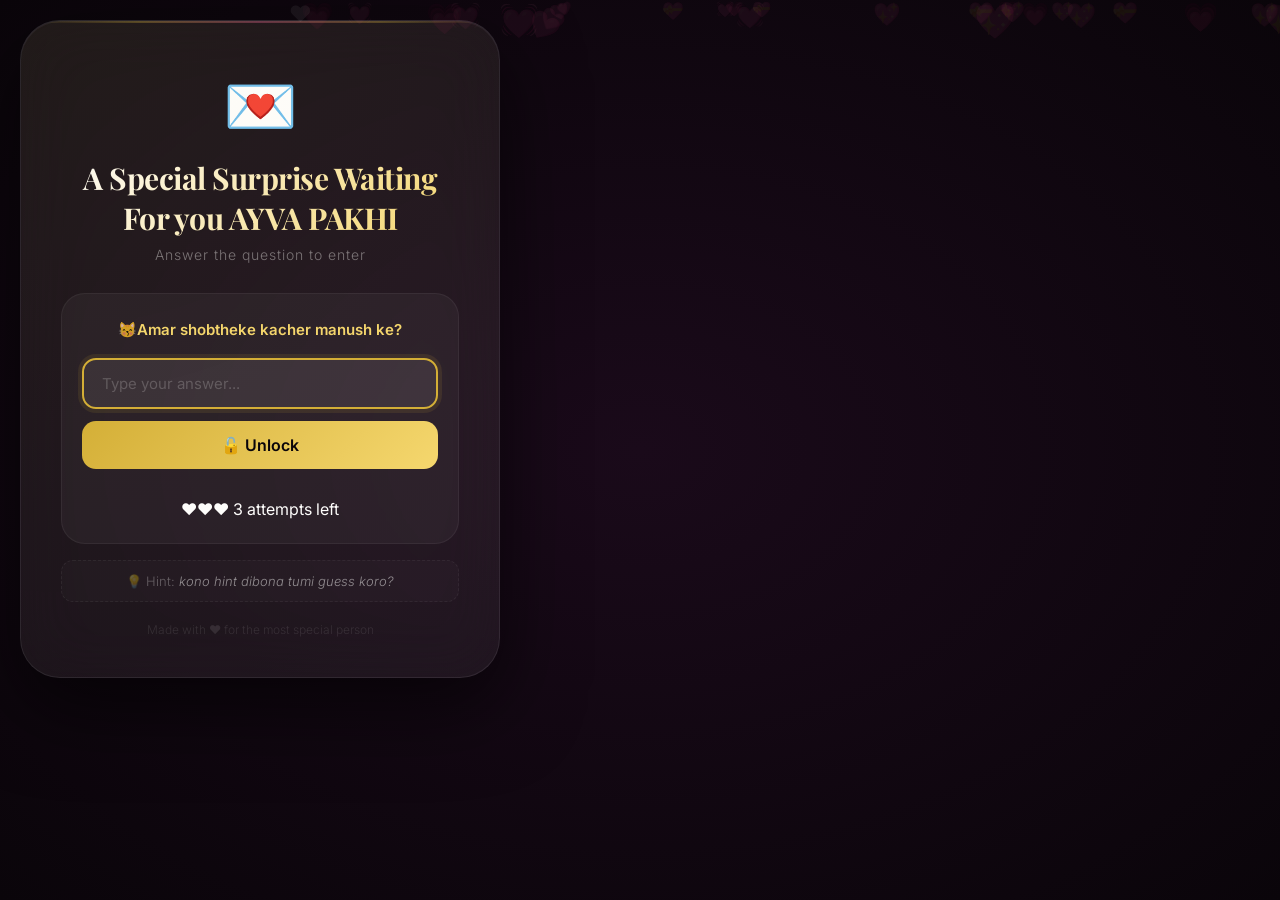
<file: index.html>
<!DOCTYPE html>
<html lang="bn">
<head>
    <meta charset="UTF-8" />
    <meta name="viewport" content="width=device-width, initial-scale=1.0" />
    <title>🔐 Unlock Your Surprise</title>
    <link rel="stylesheet" href="style/main.css" />
    <link rel="stylesheet" href="style/lock.css" />
    <link href="https://fonts.googleapis.com/css2?family=Playfair+Display:wght@700&family=Inter:wght@300;400;600&display=swap" rel="stylesheet" />
</head>
<body>
    <div class="lock-container">
        <div class="lock-card">
            <div class="lock-icon">💌</div>
            <h1 class="lock-title">A Special Surprise Waiting For you AYVA PAKHI</h1>
            <p class="lock-subtitle">Answer the question to enter</p>
            
            <div class="question-box">
                <p class="question-text"> 😽<span id="questionDisplay">Amader first date kothay hoyechilo?</span></p>
                <input type="text" id="answerInput" placeholder="Type your answer..." autocomplete="off" />
                <button id="unlockBtn" onclick="unlockDoor()">
                    <span>🔓 Unlock</span>
                </button>
                <p id="errorMsg" class="error-message"></p>
            </div>

            <div class="hint-box">
                <p>💡 Hint: <span id="hintText">Jekhane amra first time coffee khai</span></p>
            </div>

            <div class="lock-footer">
                <p>Made with ❤️ for the most special person</p>
            </div>
        </div>

        <!-- Floating hearts background -->
        <div class="floating-hearts" id="heartsContainer"></div>
    </div>

    <script src="js/lock.js"></script>
</body>
</html>
</file>
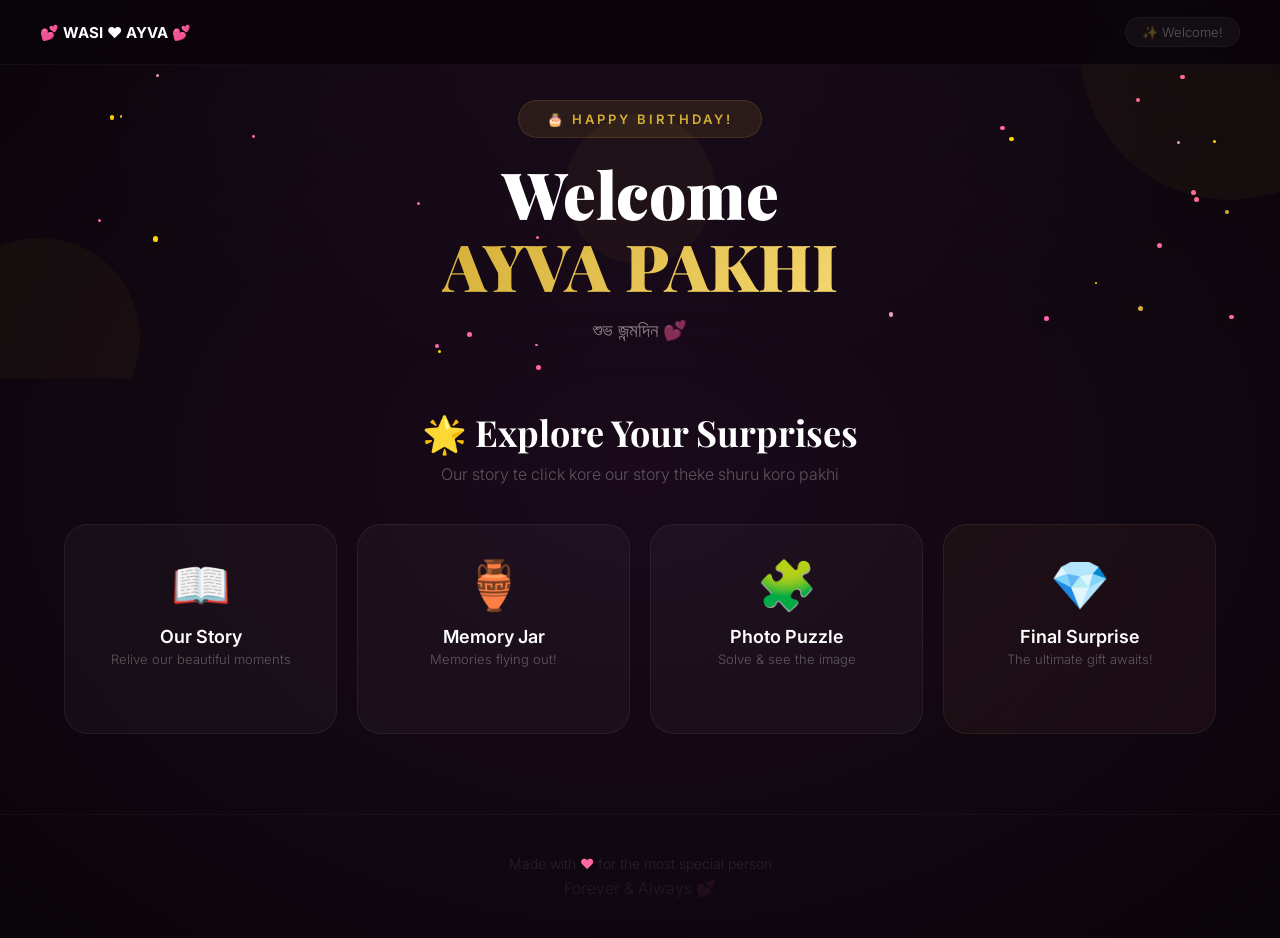
<file: dashboard.html>
<!DOCTYPE html>
<html lang="bn">
<head>
    <meta charset="UTF-8" />
    <meta name="viewport" content="width=device-width, initial-scale=1.0" />
    <title>🏠 Dashboard</title>
    <link rel="stylesheet" href="style/main.css" />
    <link rel="stylesheet" href="style/dashboard.css" />
    <link href="https://fonts.googleapis.com/css2?family=Playfair+Display:wght@700;900&family=Inter:wght@300;400;600;700;800;900&display=swap" rel="stylesheet" />
</head>
<body>
    <nav class="navbar">
        <div class="nav-container">
            <a href="dashboard.html" class="nav-logo">💕 WASI ❤️ AYVA 💕</a>
            <div class="nav-status" id="navStatus">✨ Welcome!</div>
        </div>
    </nav>

    <section class="hero">
        <div class="hero-content">
            <div class="hero-badge animate-pulse">🎂 Happy Birthday!</div>
            <h1 class="hero-title">
                Welcome<br />
                <span class="hero-name">AYVA PAKHI</span>
            </h1>
            <p class="hero-subtitle">শুভ জন্মদিন 💕</p>
        </div>
        <div class="hero-decoration">
            <div class="floating-circle"></div>
            <div class="floating-circle delay-1"></div>
            <div class="floating-circle delay-2"></div>
        </div>
        <div class="sparkles" id="sparkles"></div>
    </section>

    <section class="buttons-section">
        <div class="section-header">
            <h2>🌟 Explore Your Surprises</h2>
            <p>Our story te click kore our story theke shuru koro pakhi</p>
        </div>

        <div class="buttons-grid">
            <a href="story.html" class="btn-card">
                <div class="btn-icon">📖</div>
                <h3>Our Story</h3>
                <p>Relive our beautiful moments</p>
                <span class="btn-arrow">→</span>
            </a>

            <a href="memories.html" class="btn-card">
                <div class="btn-icon">🏺</div>
                <h3>Memory Jar</h3>
                <p>Memories flying out!</p>
                <span class="btn-arrow">→</span>
            </a>

            <a href="puzzle.html" class="btn-card">
                <div class="btn-icon">🧩</div>
                <h3>Photo Puzzle</h3>
                <p>Solve & see the image</p>
                <span class="btn-arrow">→</span>
            </a>

            <a href="final.html" class="btn-card special">
                <div class="btn-icon">💎</div>
                <h3>Final Surprise</h3>
                <p>The ultimate gift awaits!</p>
                <span class="btn-arrow">→</span>
            </a>
        </div>
    </section>

    <footer class="footer">
        <div class="footer-content">
            <p>Made with <span class="footer-heart">❤️</span> for the most special person</p>
            <p class="footer-date">Forever & Always 💕</p>
        </div>
    </footer>

    <div id="confettiContainer"></div>

    <script src="js/dashboard.js"></script>
</body>
</html>
</file>
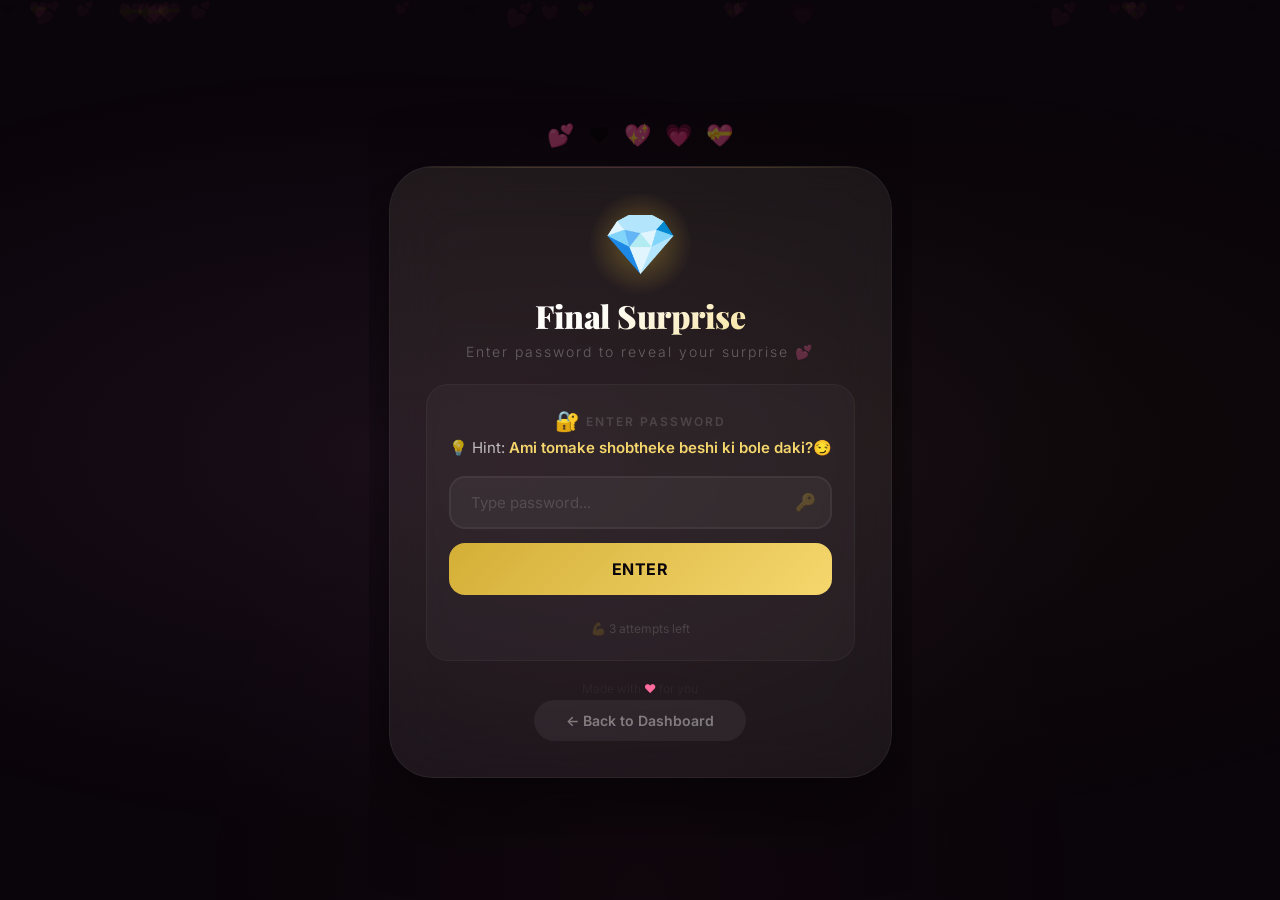
<file: final.html>
<!DOCTYPE html>
<html lang="bn">
<head>
    <meta charset="UTF-8" />
    <meta name="viewport" content="width=device-width, initial-scale=1.0, maximum-scale=1.0, user-scalable=no" />
    <title>💎 Final Surprise</title>
    <link href="https://fonts.googleapis.com/css2?family=Playfair+Display:wght@700;900&family=Inter:wght@300;400;600;700;800;900&display=swap" rel="stylesheet" />
    <style>
        * {
            margin: 0;
            padding: 0;
            box-sizing: border-box;
        }

        :root {
            --gold: #D4AF37;
            --gold-light: #F5D76E;
            --gold-glow: rgba(212, 175, 55, 0.4);
            --pink: #FF6B9D;
            --dark: #0A050A;
            --glass: rgba(255, 255, 255, 0.06);
        }

        html,
        body {
            font-family: 'Inter', sans-serif;
            background: #0A050A;
            min-height: 100vh;
            display: flex;
            align-items: center;
            justify-content: center;
            position: relative;
            overflow-x: hidden;
            padding: 0;
            margin: 0;
        }

        .animated-bg {
            position: fixed;
            inset: 0;
            z-index: 0;
            overflow: hidden;
            pointer-events: none;
        }
        .bg-gradient {
            position: absolute;
            inset: 0;
            background: radial-gradient(ellipse at 30% 50%, rgba(108, 59, 110, 0.15) 0%, transparent 60%), radial-gradient(ellipse at 70% 50%, rgba(212, 175, 55, 0.03) 0%, transparent 60%), radial-gradient(ellipse at 50% 100%, rgba(255, 107, 157, 0.03) 0%, transparent 50%);
        }

        .floating-hearts {
            position: fixed;
            inset: 0;
            pointer-events: none;
            z-index: 1;
            overflow: hidden;
        }
        .heart-particle {
            position: absolute;
            font-size: 16px;
            animation: floatHeartLinear linear infinite;
            opacity: 0.04;
        }
        @keyframes floatHeartLinear {
            0% { transform: translateY(100vh) rotate(0deg); opacity: 0.04; }
            100% { transform: translateY(-10vh) rotate(720deg); opacity: 0; }
        }

        /* ===== MAIN ===== */
        .final-page {
            width: 100%;
            max-width: 680px;
            padding: 12px;
            position: relative;
            z-index: 2;
            min-height: 100vh;
            display: flex;
            align-items: center;
            justify-content: center;
            margin: 0 auto;
        }

        .final-container {
            width: 100%;
            animation: slideUp 0.6s cubic-bezier(0.175, 0.885, 0.32, 1.275);
        }
        @keyframes slideUp {
            from { opacity: 0; transform: translateY(30px) scale(0.97); }
            to { opacity: 1; transform: translateY(0) scale(1); }
        }

        .lock-ring {
            display: flex;
            justify-content: center;
            gap: clamp(6px, 1.5vw, 14px);
            margin-bottom: clamp(10px, 2vw, 18px);
        }
        .ring-heart {
            font-size: clamp(14px, 2.5vw, 22px);
            animation: ringFloat 3s ease-in-out infinite;
            opacity: 0.4;
        }
        .ring-heart:nth-child(1) { animation-delay: 0s; }
        .ring-heart:nth-child(2) { animation-delay: 0.3s; }
        .ring-heart:nth-child(3) { animation-delay: 0.6s; }
        .ring-heart:nth-child(4) { animation-delay: 0.9s; }
        .ring-heart:nth-child(5) { animation-delay: 1.2s; }
        @keyframes ringFloat {
            0%, 100% { transform: translateY(0) scale(1) rotate(0deg); }
            50% { transform: translateY(-8px) scale(1.15) rotate(4deg); }
        }

        .final-card {
            background: var(--glass);
            backdrop-filter: blur(30px);
            -webkit-backdrop-filter: blur(30px);
            border: 1px solid rgba(255, 255, 255, 0.06);
            border-radius: clamp(28px, 5vw, 44px);
            padding: clamp(20px, 3.5vw, 38px) clamp(16px, 3vw, 34px) clamp(18px, 3vw, 34px);
            box-shadow: 0 30px 80px rgba(0, 0, 0, 0.6);
            text-align: center;
            position: relative;
            overflow: hidden;
        }

        .card-glow {
            position: absolute;
            top: -50%;
            left: -50%;
            width: 200%;
            height: 200%;
            background: radial-gradient(circle at 30% 20%, rgba(212, 175, 55, 0.03) 0%, transparent 70%);
            animation: cardGlow 20s linear infinite;
            pointer-events: none;
        }
        @keyframes cardGlow {
            from { transform: rotate(0deg); }
            to { transform: rotate(360deg); }
        }

        .final-card::after {
            content: '';
            position: absolute;
            top: 0;
            left: 0;
            right: 0;
            height: 1px;
            background: linear-gradient(90deg, transparent, var(--gold), var(--pink), var(--gold), transparent);
            opacity: 0.2;
        }

        /* ===== ICON & TITLE ===== */
        .icon-wrapper {
            position: relative;
            display: inline-block;
            margin-bottom: clamp(6px, 1.5vw, 14px);
        }
        .icon-pulse {
            position: absolute;
            inset: -15px;
            border-radius: 50%;
            background: radial-gradient(circle, var(--gold-glow) 0%, transparent 70%);
            animation: iconPulse 2.5s ease-in-out infinite;
        }
        @keyframes iconPulse {
            0%, 100% { transform: scale(0.8); opacity: 0.2; }
            50% { transform: scale(1.3); opacity: 0.5; }
        }
        .icon {
            font-size: clamp(40px, 8vw, 60px);
            display: block;
            position: relative;
            animation: iconBounce 2.5s ease-in-out infinite;
        }
        @keyframes iconBounce {
            0%, 100% { transform: translateY(0) scale(1); }
            50% { transform: translateY(-6px) scale(1.05); }
        }

        .final-title {
            font-family: 'Playfair Display', serif;
            font-size: clamp(22px, 5vw, 32px);
            font-weight: 900;
            color: #FFFFFF;
            margin-bottom: clamp(2px, 0.5vw, 6px);
            letter-spacing: -0.5px;
            background: linear-gradient(135deg, #FFFFFF 20%, var(--gold-light) 50%, var(--pink) 80%);
            -webkit-background-clip: text;
            -webkit-text-fill-color: transparent;
            background-size: 200% 200%;
            animation: titleShimmer 3s ease-in-out infinite;
        }
        @keyframes titleShimmer {
            0%, 100% { background-position: 0% 50%; }
            50% { background-position: 100% 50%; }
        }

        .final-subtitle {
            color: rgba(255, 255, 255, 0.3);
            font-size: clamp(11px, 1.5vw, 14px);
            font-weight: 300;
            margin-bottom: clamp(14px, 2.5vw, 24px);
            letter-spacing: 2px;
        }

        /* ===== PASSWORD BOX ===== */
        .question-box {
            background: rgba(255, 255, 255, 0.03);
            border-radius: clamp(14px, 2.5vw, 22px);
            padding: clamp(14px, 2.5vw, 24px) clamp(12px, 2vw, 22px);
            border: 1px solid rgba(255, 255, 255, 0.04);
        }
        .question-header {
            display: flex;
            align-items: center;
            justify-content: center;
            gap: 6px;
            margin-bottom: 4px;
        }
        .q-icon { font-size: clamp(14px, 1.8vw, 20px); }
        .q-label {
            color: rgba(255, 255, 255, 0.15);
            font-size: clamp(9px, 1vw, 12px);
            font-weight: 600;
            text-transform: uppercase;
            letter-spacing: 2px;
        }
        .question-text {
            color: rgba(255, 255, 255, 0.7);
            font-size: clamp(12px, 1.3vw, 15px);
            font-weight: 400;
            line-height: 1.5;
            margin-bottom: clamp(10px, 1.5vw, 16px);
        }
        .question-text #videoHint {
            color: var(--gold-light);
            font-weight: 600;
        }

        .input-wrapper {
            position: relative;
            margin-bottom: clamp(8px, 1.2vw, 14px);
        }
        #videoPassword {
            width: 100%;
            padding: clamp(10px, 1.5vw, 15px) clamp(14px, 1.8vw, 20px);
            border-radius: clamp(10px, 1.5vw, 16px);
            border: 2px solid rgba(255, 255, 255, 0.06);
            background: rgba(255, 255, 255, 0.04);
            color: #FFFFFF;
            font-size: clamp(12px, 1.3vw, 15px);
            font-family: 'Inter', sans-serif;
            transition: all 0.3s ease;
            outline: none;
            position: relative;
            z-index: 2;
        }
        #videoPassword::placeholder { color: rgba(255, 255, 255, 0.15); }
        #videoPassword:focus {
            border-color: var(--gold);
            background: rgba(255, 255, 255, 0.08);
            transform: scale(1.01);
        }
        .input-emoji {
            position: absolute;
            right: clamp(10px, 1.5vw, 16px);
            top: 50%;
            transform: translateY(-50%);
            font-size: clamp(13px, 1.5vw, 17px);
            opacity: 0.2;
            z-index: 3;
        }

        .unlock-btn {
            width: 100%;
            padding: clamp(10px, 1.5vw, 16px);
            border: none;
            border-radius: clamp(10px, 1.5vw, 16px);
            background: linear-gradient(135deg, var(--gold), var(--gold-light));
            color: #0A050A;
            font-size: clamp(12px, 1.3vw, 16px);
            font-weight: 700;
            font-family: 'Inter', sans-serif;
            cursor: pointer;
            transition: all 0.3s ease;
            position: relative;
            overflow: hidden;
            letter-spacing: 0.5px;
        }
        .unlock-btn:active { transform: scale(0.97); }
        .unlock-btn:disabled { opacity: 0.6; cursor: not-allowed; }
        .btn-text { position: relative; z-index: 1; }
        .btn-loader {
            display: inline-block;
            width: 16px;
            height: 16px;
            border: 2px solid rgba(10, 5, 10, 0.1);
            border-top-color: #0A050A;
            border-radius: 50%;
            animation: spin 0.6s linear infinite;
            position: relative;
            z-index: 1;
        }
        @keyframes spin { to { transform: rotate(360deg); } }

        .error-message {
            color: #FF6B6B;
            font-size: clamp(11px, 1.1vw, 13px);
            margin-top: 6px;
            min-height: 16px;
        }
        .error-message.success { color: #4CAF50; }
        .attempts-counter {
            margin-top: 4px;
            font-size: clamp(10px, 1vw, 12px);
            color: rgba(255, 255, 255, 0.15);
        }

        .final-footer {
            margin-top: clamp(12px, 1.8vw, 20px);
            display: flex;
            flex-direction: column;
            gap: 4px;
            align-items: center;
        }
        .final-footer p {
            color: rgba(255, 255, 255, 0.06);
            font-size: clamp(10px, 1vw, 12px);
            font-weight: 300;
        }
        .footer-heart {
            color: var(--pink);
            display: inline-block;
            animation: heartbeat 1.5s ease-in-out infinite;
        }
        @keyframes heartbeat {
            0%, 100% { transform: scale(1); }
            14% { transform: scale(1.3); }
            28% { transform: scale(1); }
            42% { transform: scale(1.3); }
            70% { transform: scale(1); }
        }

        /* ===== 3D BUTTON ===== */
        .btn-3d-container {
            display: none;
            margin-top: clamp(14px, 2.5vw, 24px);
            perspective: 600px;
        }
        .btn-3d-container.show {
            display: block;
            animation: fadeInUp 0.5s ease;
        }
        @keyframes fadeInUp {
            from { opacity: 0; transform: translateY(15px); }
            to { opacity: 1; transform: translateY(0); }
        }

        .btn-3d {
            position: relative;
            display: inline-block;
            padding: clamp(10px, 1.5vw, 16px) clamp(18px, 3vw, 32px);
            background: linear-gradient(145deg, #D4AF37, #F5D76E, #D4AF37);
            background-size: 200% 200%;
            border: none;
            border-radius: clamp(12px, 1.8vw, 18px);
            font-family: 'Inter', sans-serif;
            font-size: clamp(12px, 1.3vw, 16px);
            font-weight: 700;
            color: #0A050A;
            cursor: pointer;
            transition: all 0.3s cubic-bezier(0.175, 0.885, 0.32, 1.275);
            transform-style: preserve-3d;
            transform: rotateX(0deg) rotateY(0deg) scale(1);
            box-shadow: 0 clamp(6px, 1vw, 12px) 0 #B8960F, 0 clamp(12px, 2vw, 25px) clamp(20px, 3vw, 40px) rgba(0, 0, 0, 0.3), inset 0 -4px 10px rgba(0, 0, 0, 0.1), inset 0 4px 10px rgba(255, 255, 255, 0.2);
            letter-spacing: 0.5px;
            width: 100%;
            max-width: clamp(200px, 40vw, 320px);
        }
        .btn-3d:active {
            transform: rotateX(0deg) rotateY(0deg) scale(0.95);
            box-shadow: 0 clamp(3px, 0.5vw, 6px) 0 #B8960F, 0 10px 20px rgba(0, 0, 0, 0.3);
        }
        .btn-3d .btn-content {
            position: relative;
            z-index: 1;
            display: flex;
            align-items: center;
            justify-content: center;
            gap: clamp(6px, 1vw, 12px);
        }
        .btn-3d .btn-icon { font-size: clamp(16px, 2vw, 22px); }
        .btn-3d .btn-text {
            font-size: clamp(12px, 1.3vw, 16px);
            color: #0A050A;
            font-weight: 700;
        }
        .btn-3d .btn-shine-3d {
            position: absolute;
            inset: 0;
            border-radius: clamp(12px, 1.8vw, 18px);
            background: linear-gradient(45deg, transparent 30%, rgba(255, 255, 255, 0.1) 50%, transparent 70%);
            animation: shine3d 3s ease-in-out infinite;
            pointer-events: none;
        }
        @keyframes shine3d {
            0% { transform: translateX(-100%) rotate(45deg); }
            100% { transform: translateX(100%) rotate(45deg); }
        }

        .click-counter {
            color: rgba(255, 255, 255, 0.15);
            font-size: clamp(11px, 1.1vw, 13px);
            margin-top: 6px;
            font-family: 'Inter', sans-serif;
        }

        /* ===== DRIVE BUTTON ===== */
        .drive-btn-container {
            display: none;
            margin-top: clamp(14px, 2.5vw, 24px);
        }
        .drive-btn-container.show {
            display: block;
            animation: fadeInUp 0.5s ease;
        }

        .drive-btn {
            display: inline-block;
            padding: clamp(14px, 2vw, 20px) clamp(24px, 4vw, 40px);
            background: linear-gradient(135deg, #4285F4, #34A853, #FBBC04, #EA4335);
            background-size: 200% 200%;
            border: none;
            border-radius: clamp(14px, 2vw, 20px);
            font-family: 'Inter', sans-serif;
            font-size: clamp(14px, 1.5vw, 18px);
            font-weight: 700;
            color: #FFFFFF;
            cursor: pointer;
            transition: all 0.3s ease;
            text-decoration: none;
            width: 100%;
            max-width: 320px;
            box-shadow: 0 8px 25px rgba(66, 133, 244, 0.3);
            position: relative;
            overflow: hidden;
        }
        .drive-btn:hover {
            transform: translateY(-2px) scale(1.02);
            box-shadow: 0 12px 35px rgba(66, 133, 244, 0.4);
        }
        .drive-btn:active {
            transform: scale(0.95);
        }
        .drive-btn .btn-content {
            display: flex;
            align-items: center;
            justify-content: center;
            gap: 12px;
        }
        .drive-btn .btn-icon {
            font-size: clamp(20px, 2.5vw, 28px);
        }
        .drive-btn .drive-shine {
            position: absolute;
            inset: 0;
            background: linear-gradient(45deg, transparent 30%, rgba(255, 255, 255, 0.15) 50%, transparent 70%);
            animation: driveShine 3s ease-in-out infinite;
            pointer-events: none;
        }
        @keyframes driveShine {
            0% { transform: translateX(-100%) rotate(45deg); }
            100% { transform: translateX(100%) rotate(45deg); }
        }

        /* ===== POPUP ===== */
        .popup-overlay {
            position: fixed;
            inset: 0;
            background: rgba(0, 0, 0, 0.7);
            backdrop-filter: blur(15px);
            display: none;
            align-items: center;
            justify-content: center;
            z-index: 9999;
            animation: overlayFade 0.3s ease;
        }
        .popup-overlay.show { display: flex; }
        @keyframes overlayFade {
            from { opacity: 0; }
            to { opacity: 1; }
        }

        .popup-3d {
            background: linear-gradient(145deg, #1A0A1A, #2D1B2D);
            border: 2px solid rgba(212, 175, 55, 0.15);
            border-radius: clamp(20px, 3vw, 32px);
            padding: clamp(20px, 3vw, 36px) clamp(16px, 2.5vw, 32px) clamp(18px, 2.5vw, 28px);
            max-width: clamp(280px, 60vw, 420px);
            width: 90%;
            text-align: center;
            animation: popup3d 0.5s cubic-bezier(0.175, 0.885, 0.32, 1.275) forwards;
            box-shadow: 0 20px 60px rgba(0, 0, 0, 0.5);
        }
        @keyframes popup3d {
            0% { transform: scale(0.8) rotateX(-10deg); opacity: 0; }
            100% { transform: scale(1) rotateX(0deg); opacity: 1; }
        }

        .popup-3d .popup-icon {
            font-size: clamp(36px, 6vw, 56px);
            display: block;
            margin-bottom: 6px;
        }
        .popup-3d .popup-title {
            font-family: 'Playfair Display', serif;
            font-size: clamp(18px, 3vw, 26px);
            color: #FFFFFF;
            margin-bottom: 4px;
            background: linear-gradient(135deg, #D4AF37, #F5D76E);
            -webkit-background-clip: text;
            -webkit-text-fill-color: transparent;
        }
        .popup-3d .popup-message {
            color: rgba(255, 255, 255, 0.6);
            font-size: clamp(12px, 1.3vw, 16px);
            line-height: 1.6;
            margin-bottom: clamp(12px, 1.5vw, 18px);
            font-weight: 300;
        }
        .popup-3d .popup-close {
            padding: clamp(8px, 1vw, 12px) clamp(20px, 3vw, 36px);
            border: none;
            border-radius: 50px;
            background: linear-gradient(135deg, #D4AF37, #F5D76E);
            color: #0A050A;
            font-size: clamp(12px, 1.2vw, 15px);
            font-weight: 700;
            cursor: pointer;
            transition: all 0.3s ease;
            font-family: 'Inter', sans-serif;
        }
        .popup-3d .popup-close:active { transform: scale(0.95); }

        /* ===== BACK BUTTON ===== */
        .back-btn {
            display: inline-block;
            margin-top: 4px;
            padding: clamp(8px, 1vw, 12px) clamp(16px, 2.5vw, 32px);
            border: none;
            border-radius: 50px;
            font-size: clamp(12px, 1.1vw, 15px);
            font-weight: 600;
            cursor: pointer;
            font-family: 'Inter', sans-serif;
            background: rgba(255, 255, 255, 0.06);
            color: rgba(255, 255, 255, 0.4);
            text-decoration: none;
            transition: all 0.3s ease;
        }
        .back-btn:active { transform: scale(0.95); }

        /* ===== CONFETTI ===== */
        #confettiContainer {
            position: fixed;
            inset: 0;
            pointer-events: none;
            z-index: 9999;
            overflow: hidden;
        }
        .confetti-piece {
            position: absolute;
            top: -10px;
            animation: confettiFall linear forwards;
        }
        @keyframes confettiFall {
            0% { transform: translateY(0) rotate(0deg); opacity: 1; }
            100% { transform: translateY(110vh) rotate(720deg); opacity: 0; }
        }

        /* ============================================
           RESPONSIVE
           ============================================ */
        @media (min-width: 1024px) {
            .final-page { max-width: 680px; padding: 20px; }
            .final-card { padding: 40px 36px 36px; border-radius: 44px; }
        }

        @media (max-width: 1023px) {
            .final-page { max-width: 600px; padding: 16px; }
            .final-card { padding: 32px 28px 28px; border-radius: 38px; }
        }

        @media (max-width: 767px) {
            .final-page { max-width: 100%; padding: 12px; }
            .final-card { padding: 24px 16px 20px; border-radius: 28px; }
            .lock-ring .ring-heart { font-size: 16px; }
            .lock-ring { gap: 8px; }
        }

        @media (max-width: 479px) {
            .final-page { padding: 8px; }
            .final-card { padding: 18px 12px 16px; border-radius: 24px; }
            .lock-ring .ring-heart { font-size: 13px; }
            .lock-ring { gap: 5px; }
            .final-subtitle { font-size: 11px; margin-bottom: 12px; }
            .question-box { padding: 12px 10px; }
            #videoPassword { padding: 8px 12px; font-size: 12px; }
            .unlock-btn { padding: 10px; font-size: 12px; }
            .btn-3d { padding: 8px 16px; font-size: 12px; max-width: 180px; }
            .btn-3d .btn-icon { font-size: 16px; }
            .btn-3d .btn-text { font-size: 12px; }
            .drive-btn { padding: 12px 20px; font-size: 14px; max-width: 260px; }
            .popup-3d { padding: 20px 14px 16px; }
            .popup-3d .popup-title { font-size: 18px; }
            .popup-3d .popup-message { font-size: 12px; }
            .back-btn { padding: 6px 16px; font-size: 12px; }
            .final-footer p { font-size: 10px; }
            .click-counter { font-size: 10px; }
        }

        @media (max-width: 319px) {
            .final-card { padding: 14px 8px 12px; border-radius: 20px; }
            .final-title { font-size: 18px; }
            .icon { font-size: 32px; }
            .question-text { font-size: 11px; }
            #videoPassword { font-size: 11px; padding: 6px 10px; }
            .unlock-btn { font-size: 11px; padding: 8px; }
        }
    </style>
</head>
<body>
    <div class="animated-bg"><div class="bg-gradient"></div></div>
    <div class="floating-hearts" id="heartsContainer"></div>

    <div class="final-page">
        <div class="final-container">
            <div class="lock-ring">
                <span class="ring-heart">💕</span>
                <span class="ring-heart">❤️</span>
                <span class="ring-heart">💖</span>
                <span class="ring-heart">💗</span>
                <span class="ring-heart">💝</span>
            </div>

            <div class="final-card">
                <div class="card-glow"></div>

                <div class="icon-wrapper">
                    <div class="icon-pulse"></div>
                    <span class="icon">💎</span>
                </div>

                <h1 class="final-title">Final Surprise</h1>
                <p class="final-subtitle">Enter password to reveal your surprise 💕</p>

                <!-- Password Lock -->
                <div class="question-box" id="videoLock">
                    <div class="question-header">
                        <span class="q-icon">🔐</span>
                        <span class="q-label">Enter Password</span>
                    </div>

                    <p class="question-text">
                        💡 Hint: <span id="videoHint">Ami tomake shobtheke beshi ki bole daki?😏</span>
                    </p>

                    <div class="input-wrapper">
                        <input type="password" id="videoPassword" placeholder="Type password..." autocomplete="off" />
                        <span class="input-emoji">🔑</span>
                    </div>

                    <button class="unlock-btn" id="unlockVideoBtn" onclick="unlockVideo()">
                        <span class="btn-text">ENTER</span>
                        <span class="btn-loader" style="display:none;"></span>
                    </button>

                    <div id="videoError" class="error-message"></div>
                    <div class="attempts-counter">
                        <span id="videoAttempts">💪 3 attempts left</span>
                    </div>
                </div>

                <!-- 3D BUTTON (Click counter) -->
                <div class="btn-3d-container" id="btn3dContainer">
                    <button class="btn-3d" id="surpriseBtn" onclick="handleButtonClick()">
                        <div class="btn-shine-3d"></div>
                        <div class="btn-content">
                            <span class="btn-icon">🎁</span>
                            <span class="btn-text" id="btnText">VIEW SURPRISE</span>
                        </div>
                    </button>
                    <div class="click-counter">
                        <span id="clickCounter">👆 Click me! (0/7)</span>
                    </div>
                </div>

                <!-- Google Drive Button (Final) -->
                <div class="drive-btn-container" id="driveBtnContainer">
                    <a href="#" target="_blank" class="drive-btn" id="driveBtn">
                        <div class="drive-shine"></div>
                        <div class="btn-content">
                            <span class="btn-icon">▶️</span>
                            <span>Watch Video on Google Drive</span>
                        </div>
                    </a>
                    <p style="color: rgba(255,255,255,0.2); font-size: 12px; margin-top: 8px;">
                        🎉 Click to watch your surprise video!
                    </p>
                </div>

                <div class="final-footer">
                    <p>Made with <span class="footer-heart">❤️</span> for you</p>
                </div>

                <a href="dashboard.html" class="back-btn">← Back to Dashboard</a>
            </div>
        </div>
    </div>

    <!-- POPUP -->
    <div class="popup-overlay" id="popupOverlay" onclick="closePopupOutside(event)">
        <div class="popup-3d" id="popup3d">
            <span class="popup-icon" id="popupIcon">💖</span>
            <h2 class="popup-title" id="popupTitle">Love Message 💕</h2>
            <p class="popup-message" id="popupMessage">You are the most beautiful soul I've ever known. I love you! ❤️</p>
            <button class="popup-close" onclick="closePopup()">💕 Close</button>
        </div>
    </div>

    <div id="confettiContainer"></div>

    <script src="js/final.js"></script>
</body>
</html>
</file>
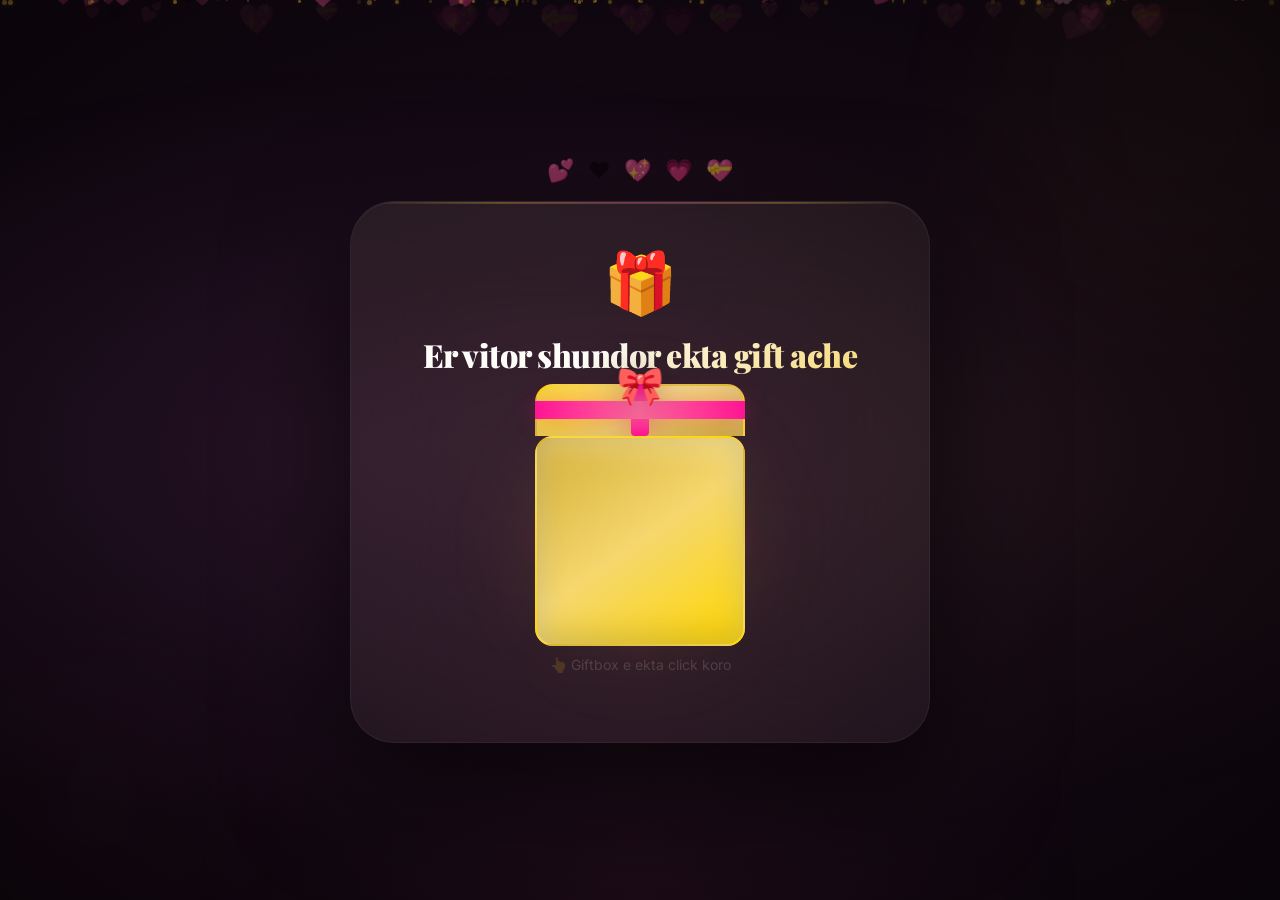
<file: giftbox.html>
<!DOCTYPE html>
<html lang="bn">
<head>
    <meta charset="UTF-8" />
    <meta name="viewport" content="width=device-width, initial-scale=1.0" />
    <title>🎁 Open Your Gift</title>
    <link href="https://fonts.googleapis.com/css2?family=Playfair+Display:wght@400;600;700;900&family=Great+Vibes&family=Inter:wght@300;400;600;700;800;900&display=swap" rel="stylesheet" />
    <style>
        * {
            margin: 0;
            padding: 0;
            box-sizing: border-box;
        }

        :root {
            --gold: #D4AF37;
            --gold-light: #F5D76E;
            --gold-glow: rgba(212, 175, 55, 0.5);
            --pink: #FF6B9D;
            --dark: #0A050A;
            --rose: #FF1493;
            --rose-light: #FF6B9D;
            --purple: #6C3B6E;
        }

        body {
            font-family: 'Inter', sans-serif;
            background: radial-gradient(ellipse at 50% 50%, #1A0A1A 0%, #0A050A 100%);
            min-height: 100vh;
            display: flex;
            align-items: center;
            justify-content: center;
            position: relative;
            overflow: hidden;
        }

        /* ===== ANIMATED BACKGROUND ===== */
        .animated-bg {
            position: fixed;
            inset: 0;
            z-index: 0;
            overflow: hidden;
        }
        .bg-gradient {
            position: absolute;
            inset: 0;
            background: radial-gradient(ellipse at 30% 50%, rgba(108, 59, 110, 0.2) 0%, transparent 60%), radial-gradient(ellipse at 70% 50%, rgba(212, 175, 55, 0.05) 0%, transparent 60%), radial-gradient(ellipse at 50% 100%, rgba(255, 107, 157, 0.05) 0%, transparent 50%);
            animation: gradientShift 10s ease-in-out infinite;
        }
        @keyframes gradientShift { 0%, 100% { opacity: 1; } 50% { opacity: 0.7; } }

        .bg-orb {
            position: absolute;
            border-radius: 50%;
            filter: blur(80px);
            opacity: 0.3;
            animation: orbFloat 8s ease-in-out infinite;
        }
        .orb1 { width: 400px; height: 400px; background: rgba(212, 175, 55, 0.1); top: -100px; right: -100px; }
        .orb2 { width: 300px; height: 300px; background: rgba(255, 107, 157, 0.08); bottom: -50px; left: -50px; animation-delay: 2s; }
        .orb3 { width: 200px; height: 200px; background: rgba(108, 59, 110, 0.1); top: 50%; left: 50%; transform: translate(-50%, -50%); animation-delay: 4s; }
        @keyframes orbFloat { 0%, 100% { transform: translate(0, 0) scale(1); } 33% { transform: translate(30px, -40px) scale(1.1); } 66% { transform: translate(-30px, 30px) scale(0.9); } }

        /* ===== LOVE RAIN ===== */
        .love-rain {
            position: fixed;
            inset: 0;
            pointer-events: none;
            z-index: 0;
            overflow: hidden;
        }
        .love-rain .rain-drop {
            position: absolute;
            top: -20px;
            font-size: 18px;
            animation: rainFall linear infinite;
            opacity: 0.3;
        }
        @keyframes rainFall {
            0% { transform: translateY(0) rotate(0deg); opacity: 0.3; }
            100% { transform: translateY(110vh) rotate(720deg); opacity: 0; }
        }

        /* ===== FLOATING HEARTS ===== */
        .floating-hearts {
            position: fixed;
            inset: 0;
            pointer-events: none;
            z-index: 1;
            overflow: hidden;
        }
        .heart-particle {
            position: absolute;
            font-size: 20px;
            animation: floatHeartLinear linear infinite;
            opacity: 0.05;
        }
        @keyframes floatHeartLinear {
            0% { transform: translateY(100vh) rotate(0deg); opacity: 0.05; }
            100% { transform: translateY(-10vh) rotate(720deg); opacity: 0; }
        }

        /* ===== SPARKLES ===== */
        .sparkles-bg {
            position: fixed;
            inset: 0;
            pointer-events: none;
            z-index: 1;
            overflow: hidden;
        }
        .sparkle-dot {
            position: absolute;
            width: 3px;
            height: 3px;
            background: var(--gold);
            border-radius: 50%;
            animation: sparkleFloat linear infinite;
            opacity: 0;
            box-shadow: 0 0 6px var(--gold-glow);
        }
        @keyframes sparkleFloat {
            0% { transform: translateY(100vh) scale(0); opacity: 0; }
            10% { opacity: 0.8; transform: scale(1.5); }
            90% { opacity: 0.8; }
            100% { transform: translateY(-10vh) scale(0); opacity: 0; }
        }

        /* ===== MAIN ===== */
        .gift-page {
            width: 100%;
            max-width: 620px;
            padding: 20px;
            position: relative;
            z-index: 2;
            min-height: 100vh;
            display: flex;
            align-items: center;
            justify-content: center;
        }
        .gift-container {
            width: 100%;
            animation: slideUp 0.8s cubic-bezier(0.175, 0.885, 0.32, 1.275);
        }
        @keyframes slideUp {
            from { opacity: 0; transform: translateY(50px) scale(0.95); }
            to { opacity: 1; transform: translateY(0) scale(1); }
        }

        .lock-ring {
            display: flex;
            justify-content: center;
            gap: 14px;
            margin-bottom: 18px;
        }
        .ring-heart {
            font-size: 22px;
            animation: ringFloat 3s ease-in-out infinite;
            opacity: 0.5;
        }
        .ring-heart:nth-child(1) { animation-delay: 0s; }
        .ring-heart:nth-child(2) { animation-delay: 0.3s; }
        .ring-heart:nth-child(3) { animation-delay: 0.6s; }
        .ring-heart:nth-child(4) { animation-delay: 0.9s; }
        .ring-heart:nth-child(5) { animation-delay: 1.2s; }
        @keyframes ringFloat { 0%, 100% { transform: translateY(0) scale(1) rotate(0deg); } 50% { transform: translateY(-12px) scale(1.2) rotate(5deg); } }

        .gift-card {
            background: rgba(255, 255, 255, 0.04);
            backdrop-filter: blur(50px);
            -webkit-backdrop-filter: blur(50px);
            border: 1px solid rgba(255, 255, 255, 0.06);
            border-radius: 44px;
            padding: 44px 38px 38px;
            box-shadow: 0 40px 120px rgba(0, 0, 0, 0.7), inset 0 1px 0 rgba(255, 255, 255, 0.05);
            text-align: center;
            position: relative;
            overflow: hidden;
            animation: cardPulse 4s ease-in-out infinite;
        }
        @keyframes cardPulse { 0%, 100% { box-shadow: 0 40px 120px rgba(0, 0, 0, 0.7); } 50% { box-shadow: 0 40px 120px rgba(212, 175, 55, 0.1), 0 0 80px rgba(212, 175, 55, 0.05); } }

        .card-glow {
            position: absolute;
            top: -50%;
            left: -50%;
            width: 200%;
            height: 200%;
            background: radial-gradient(circle at 30% 20%, rgba(212, 175, 55, 0.04) 0%, transparent 70%);
            animation: cardGlow 20s linear infinite;
            pointer-events: none;
        }
        @keyframes cardGlow { from { transform: rotate(0deg); } to { transform: rotate(360deg); } }
        .gift-card::after {
            content: '';
            position: absolute;
            top: 0;
            left: 0;
            right: 0;
            height: 2px;
            background: linear-gradient(90deg, transparent, var(--gold), var(--pink), var(--gold), transparent);
            opacity: 0.3;
            animation: borderGlow 3s ease-in-out infinite;
        }
        @keyframes borderGlow { 0%, 100% { opacity: 0.3; } 50% { opacity: 0.6; } }

        .gift-icon {
            font-size: 60px;
            display: block;
            margin-bottom: 14px;
            animation: iconBounce 2.5s ease-in-out infinite;
        }
        @keyframes iconBounce { 0%, 100% { transform: translateY(0) scale(1); } 50% { transform: translateY(-10px) scale(1.1); } }

        .gift-title {
            font-family: 'Playfair Display', serif;
            font-size: 32px;
            font-weight: 900;
            color: #FFFFFF;
            margin-bottom: 6px;
            letter-spacing: -0.5px;
            background: linear-gradient(135deg, #FFFFFF 20%, var(--gold-light) 50%, var(--pink) 80%);
            -webkit-background-clip: text;
            -webkit-text-fill-color: transparent;
            background-size: 200% 200%;
            animation: titleShimmer 4s ease-in-out infinite;
        }
        @keyframes titleShimmer { 0%, 100% { background-position: 0% 50%; } 50% { background-position: 100% 50%; } }

        .gift-subtitle {
            color: rgba(255, 255, 255, 0.3);
            font-size: 13px;
            font-weight: 300;
            margin-bottom: 26px;
            letter-spacing: 3px;
        }

        /* ============================================
           PREMIUM GIFT BOX - Top Design
           ============================================ */
        .gift-box-container {
            display: flex;
            justify-content: center;
            align-items: center;
            margin: 10px 0 20px 0;
            cursor: pointer;
            position: relative;
            flex-direction: column;
            min-height: 260px;
            width: 100%;
            padding: 10px 0;
            transition: all 0.8s cubic-bezier(0.175, 0.885, 0.32, 1.275);
        }

        .gift-box-container.fade-out {
            opacity: 0;
            transform: scale(0.3) rotateX(40deg);
            pointer-events: none;
            height: 0;
            min-height: 0;
            margin: 0;
            padding: 0;
            overflow: hidden;
        }

        .gift-box-3d {
            position: relative;
            width: 210px;
            height: 210px;
            transform-style: preserve-3d;
            transition: all 0.6s cubic-bezier(0.175, 0.885, 0.32, 1.275);
            animation: boxFloat 3s ease-in-out infinite;
            margin: 0 auto;
        }

        .gift-box-3d.popup {
            animation: popEffect 0.6s cubic-bezier(0.175, 0.885, 0.32, 1.275) forwards;
        }

        @keyframes popEffect {
            0% { transform: scale(1) rotate(0deg); }
            30% { transform: scale(1.3) rotate(-5deg); }
            60% { transform: scale(0.9) rotate(3deg); }
            100% { transform: scale(1) rotate(0deg); }
        }

        @keyframes boxFloat {
            0%, 100% { transform: translateY(0) rotateX(0deg); }
            50% { transform: translateY(-12px) rotateX(3deg); }
        }

        .gift-box-3d:hover {
            transform: scale(1.06) rotateY(6deg);
        }

        /* Box Sides */
        .box-side {
            position: absolute;
            width: 100%;
            height: 100%;
            border-radius: 18px;
            backface-visibility: visible;
            border: 2px solid rgba(255, 215, 0, 0.12);
        }
        .box-side-front {
            transform: translateZ(105px);
            background: linear-gradient(145deg, #D4AF37, #F5D76E, #FFD700);
            box-shadow: inset 0 -10px 30px rgba(0, 0, 0, 0.15), inset 0 10px 30px rgba(255, 255, 255, 0.3);
        }
        .box-side-back {
            transform: rotateY(180deg) translateZ(105px);
            background: linear-gradient(145deg, #C8A82A, #D4AF37);
        }
        .box-side-left {
            transform: rotateY(-90deg) translateZ(105px);
            background: linear-gradient(145deg, #E8C84A, #D4AF37);
        }
        .box-side-right {
            transform: rotateY(90deg) translateZ(105px);
            background: linear-gradient(145deg, #D4AF37, #E8C84A);
        }
        .box-side-top {
            transform: rotateX(90deg) translateZ(105px);
            background: linear-gradient(145deg, #FFD700, #F5D76E, #D4AF37);
            box-shadow: inset 0 -10px 30px rgba(0, 0, 0, 0.1), inset 0 10px 30px rgba(255, 255, 255, 0.3);
        }
        .box-side-bottom {
            transform: rotateX(-90deg) translateZ(105px);
            background: linear-gradient(145deg, #B8960F, #C8A82A);
        }

        .box-side::after {
            content: '';
            position: absolute;
            inset: 10px;
            border-radius: 10px;
            border: 1px solid rgba(255, 215, 0, 0.06);
            pointer-events: none;
        }

        /* Lid */
        .box-lid {
            position: absolute;
            width: 100%;
            height: 52px;
            top: -52px;
            left: 0;
            transform-origin: bottom center;
            transform: rotateX(0deg);
            transition: transform 0.8s cubic-bezier(0.175, 0.885, 0.32, 1.275);
            transform-style: preserve-3d;
            z-index: 10;
        }
        .box-lid .lid-side {
            position: absolute;
            width: 100%;
            height: 100%;
            background: linear-gradient(145deg, #FFD700, #F5D76E, #D4AF37);
            border-radius: 18px 18px 0 0;
            box-shadow: inset 0 -10px 30px rgba(0, 0, 0, 0.1), inset 0 10px 30px rgba(255, 255, 255, 0.3);
            border: 2px solid rgba(255, 215, 0, 0.12);
            border-bottom: none;
        }
        .box-lid .lid-side::after {
            content: '';
            position: absolute;
            inset: 8px;
            border-radius: 10px 10px 0 0;
            border: 1px solid rgba(255, 215, 0, 0.06);
            pointer-events: none;
        }

        /* Ribbon */
        .box-lid .lid-ribbon {
            position: absolute;
            top: 50%;
            left: 50%;
            transform: translate(-50%, -50%);
            width: 18px;
            height: 100%;
            background: linear-gradient(180deg, #FF1493, #FF6B9D, #FF1493);
            border-radius: 4px;
            z-index: 2;
            box-shadow: 0 0 25px rgba(255, 20, 147, 0.3);
        }
        .box-lid .lid-ribbon-h {
            position: absolute;
            top: 50%;
            left: 0;
            transform: translateY(-50%);
            width: 100%;
            height: 18px;
            background: linear-gradient(90deg, #FF1493, #FF6B9D, #FF1493);
            z-index: 2;
            box-shadow: 0 0 25px rgba(255, 20, 147, 0.3);
        }
        .box-lid .lid-bow {
            position: absolute;
            top: -22px;
            left: 50%;
            transform: translateX(-50%);
            font-size: 38px;
            z-index: 3;
            filter: drop-shadow(0 4px 20px rgba(0, 0, 0, 0.3));
            animation: bowBounce 2s ease-in-out infinite;
        }
        @keyframes bowBounce { 0%, 100% { transform: translateX(-50%) scale(1) rotate(0deg); } 50% { transform: translateX(-50%) scale(1.2) rotate(-6deg); } }

        /* Body Ribbons */
        .box-ribbon-vertical {
            position: absolute;
            top: 0;
            left: 50%;
            transform: translateX(-50%);
            width: 18px;
            height: 100%;
            background: linear-gradient(180deg, #FF1493, #FF6B9D, #FF1493);
            z-index: 5;
            box-shadow: 0 0 30px rgba(255, 20, 147, 0.15);
        }
        .box-ribbon-horizontal {
            position: absolute;
            top: 50%;
            left: 0;
            transform: translateY(-50%);
            width: 100%;
            height: 18px;
            background: linear-gradient(90deg, #FF1493, #FF6B9D, #FF1493);
            z-index: 5;
            box-shadow: 0 0 30px rgba(255, 20, 147, 0.15);
        }

        /* Glow */
        .box-glow {
            position: absolute;
            inset: -30px;
            border-radius: 40px;
            background: radial-gradient(circle at 50% 50%, rgba(212, 175, 55, 0.25), transparent 70%);
            filter: blur(40px);
            z-index: -1;
            animation: glowPulse 3s ease-in-out infinite;
        }
        @keyframes glowPulse { 0%, 100% { opacity: 0.3; transform: scale(1); } 50% { opacity: 1; transform: scale(1.1); } }

        /* Sparkle Stars */
        .box-sparkle {
            position: absolute;
            inset: 0;
            z-index: 6;
            pointer-events: none;
            overflow: hidden;
            border-radius: 18px;
        }
        .box-sparkle .sparkle-star {
            position: absolute;
            font-size: 14px;
            animation: starFloat 4s ease-in-out infinite;
            opacity: 0.3;
        }
        .box-sparkle .sparkle-star:nth-child(1) { top: 10%; left: 15%; animation-delay: 0s; }
        .box-sparkle .sparkle-star:nth-child(2) { top: 20%; right: 20%; animation-delay: 1s; }
        .box-sparkle .sparkle-star:nth-child(3) { bottom: 25%; left: 25%; animation-delay: 2s; }
        .box-sparkle .sparkle-star:nth-child(4) { bottom: 15%; right: 15%; animation-delay: 0.5s; }
        .box-sparkle .sparkle-star:nth-child(5) { top: 45%; left: 5%; animation-delay: 1.5s; }
        .box-sparkle .sparkle-star:nth-child(6) { top: 40%; right: 5%; animation-delay: 2.5s; }

        @keyframes starFloat {
            0%, 100% { transform: translateY(0) scale(1) rotate(0deg); opacity: 0.2; }
            50% { transform: translateY(-15px) scale(1.5) rotate(180deg); opacity: 0.8; }
        }

        .click-hint {
            color: rgba(255, 255, 255, 0.15);
            font-size: 14px;
            margin-top: 10px;
            animation: pulseText 2s ease-in-out infinite;
            font-family: 'Inter', sans-serif;
        }
        @keyframes pulseText { 0%, 100% { opacity: 0.3; } 50% { opacity: 0.8; } }

        /* ============================================
           LETTER - SINGLE MOVING ENVELOPE
           ============================================ */
        .letter-container {
            display: none;
            margin-top: 0;
            background: rgba(255, 255, 255, 0.03);
            backdrop-filter: blur(30px);
            border-radius: 24px;
            padding: 32px 28px;
            border: 1px solid rgba(255, 255, 255, 0.06);
            animation: letterAppear 0.8s cubic-bezier(0.175, 0.885, 0.32, 1.275);
            position: relative;
            width: 100%;
            max-height: 500px;
            overflow-y: auto;
            text-align: center;
        }
        .letter-container::-webkit-scrollbar {
            width: 4px;
        }
        .letter-container::-webkit-scrollbar-track {
            background: rgba(255, 255, 255, 0.02);
            border-radius: 10px;
        }
        .letter-container::-webkit-scrollbar-thumb {
            background: var(--gold);
            border-radius: 10px;
        }
        .letter-container.show {
            display: block;
            animation: letterAppear 0.8s cubic-bezier(0.175, 0.885, 0.32, 1.275);
        }
        @keyframes letterAppear {
            0% { opacity: 0; transform: scale(0.5) translateY(40px) rotateX(-10deg); }
            60% { transform: scale(1.03) rotateX(2deg); }
            100% { opacity: 1; transform: scale(1) translateY(0) rotateX(0deg); }
        }

        /* SINGLE MOVING ENVELOPE - Only 1 */
        .letter-container .moving-envelope {
            position: absolute;
            top: -22px;
            left: 50%;
            transform: translateX(-50%);
            font-size: 42px;
            z-index: 10;
            filter: drop-shadow(0 4px 20px rgba(0, 0, 0, 0.3));
            animation: envelopeFloat 3s ease-in-out infinite;
            pointer-events: none;
        }
        @keyframes envelopeFloat {
            0%, 100% { transform: translateX(-50%) translateY(0) scale(1) rotate(0deg); }
            50% { transform: translateX(-50%) translateY(-12px) scale(1.1) rotate(-3deg); }
        }

        .letter-header {
            text-align: center;
            margin-bottom: 16px;
            margin-top: 10px;
        }
        .letter-header .letter-icon {
            font-size: 32px;
            display: block;
            margin-bottom: 4px;
            opacity: 0;
        }
        .letter-header h2 {
            font-family: 'Playfair Display', serif;
            font-size: 28px;
            font-weight: 700;
            color: #FFFFFF;
            background: linear-gradient(135deg, #D4AF37, #F5D76E);
            -webkit-background-clip: text;
            -webkit-text-fill-color: transparent;
        }
        .letter-header .letter-sub {
            font-family: 'Great Vibes', cursive;
            font-size: 22px;
            color: rgba(255, 255, 255, 0.3);
            letter-spacing: 2px;
        }

        .letter-body {
            background: rgba(255, 255, 255, 0.02);
            border-radius: 16px;
            padding: 20px 24px;
            border: 1px solid rgba(255, 255, 255, 0.04);
            min-height: 100px;
            text-align: left;
            position: relative;
            max-width: 100%;
            margin: 0 auto;
        }

        .letter-body .letter-text {
            font-family: 'Playfair Display', serif;
            font-size: 17px;
            font-weight: 400;
            line-height: 2;
            color: rgba(255, 255, 255, 0.85);
            white-space: pre-wrap;
            word-wrap: break-word;
            text-align: left;
        }
        .letter-body .letter-text .cursor {
            display: inline-block;
            width: 2px;
            height: 20px;
            background: var(--gold);
            margin-left: 2px;
            animation: blink 0.8s step-end infinite;
        }
        @keyframes blink { 0%, 100% { opacity: 1; } 50% { opacity: 0; } }

        .letter-footer {
            margin-top: 18px;
            display: flex;
            justify-content: center;
        }
        .letter-footer .nav-btn {
            padding: 14px 44px;
            border: none;
            border-radius: 50px;
            background: linear-gradient(135deg, #D4AF37, #F5D76E);
            color: #0A050A;
            font-size: 17px;
            font-weight: 700;
            cursor: pointer;
            transition: all 0.3s ease;
            font-family: 'Inter', sans-serif;
            box-shadow: 0 8px 30px rgba(212, 175, 55, 0.2);
        }
        .letter-footer .nav-btn:hover {
            transform: scale(1.05);
            box-shadow: 0 12px 40px rgba(212, 175, 55, 0.3);
        }

        #confettiContainer {
            position: fixed;
            inset: 0;
            pointer-events: none;
            z-index: 9999;
            overflow: hidden;
        }
        .confetti-piece {
            position: absolute;
            top: -10px;
            animation: confettiFall linear forwards;
        }
        @keyframes confettiFall {
            0% { transform: translateY(0) rotate(0deg); opacity: 1; }
            100% { transform: translateY(110vh) rotate(720deg); opacity: 0; }
        }

        /* ===== RESPONSIVE ===== */
        @media (max-width: 480px) {
            .gift-card { padding: 30px 20px 26px; border-radius: 32px; }
            .gift-title { font-size: 24px; }
            .gift-box-3d { width: 160px; height: 160px; }
            .box-side-front { transform: translateZ(80px); }
            .box-side-back { transform: rotateY(180deg) translateZ(80px); }
            .box-side-left { transform: rotateY(-90deg) translateZ(80px); }
            .box-side-right { transform: rotateY(90deg) translateZ(80px); }
            .box-side-top { transform: rotateX(90deg) translateZ(80px); }
            .box-side-bottom { transform: rotateX(-90deg) translateZ(80px); }
            .box-lid { height: 42px; top: -42px; }
            .box-lid .lid-bow { font-size: 30px; top: -18px; }
            .letter-container { padding: 24px 18px; max-height: 380px; }
            .letter-body { padding: 14px 16px; min-height: 80px; }
            .letter-body .letter-text { font-size: 15px; line-height: 1.8; }
            .letter-header h2 { font-size: 22px; }
            .letter-header .letter-sub { font-size: 18px; }
            .ring-heart { font-size: 16px; }
            .lock-ring { gap: 10px; }
            .letter-footer .nav-btn { padding: 12px 30px; font-size: 15px; }
            .letter-container .moving-envelope { font-size: 34px; top: -18px; }
        }

        @media (max-width: 380px) {
            .gift-box-3d { width: 130px; height: 130px; }
            .box-side-front { transform: translateZ(65px); }
            .box-side-back { transform: rotateY(180deg) translateZ(65px); }
            .box-side-left { transform: rotateY(-90deg) translateZ(65px); }
            .box-side-right { transform: rotateY(90deg) translateZ(65px); }
            .box-side-top { transform: rotateX(90deg) translateZ(65px); }
            .box-side-bottom { transform: rotateX(-90deg) translateZ(65px); }
            .box-lid { height: 35px; top: -35px; }
            .letter-container { max-height: 300px; }
            .letter-body .letter-text { font-size: 14px; }
        }
    </style>
</head>
<body>
    <!-- Love Rain Background -->
    <div class="love-rain" id="loveRain"></div>

    <!-- Floating Hearts -->
    <div class="floating-hearts" id="heartsContainer"></div>

    <!-- Sparkles -->
    <div class="sparkles-bg" id="sparklesBg"></div>

    <!-- Animated Background -->
    <div class="animated-bg">
        <div class="bg-gradient"></div>
        <div class="bg-orb orb1"></div>
        <div class="bg-orb orb2"></div>
        <div class="bg-orb orb3"></div>
    </div>

    <!-- Main -->
    <div class="gift-page">
        <div class="gift-container">
            <!-- Decorative Ring -->
            <div class="lock-ring">
                <span class="ring-heart">💕</span>
                <span class="ring-heart">❤️</span>
                <span class="ring-heart">💖</span>
                <span class="ring-heart">💗</span>
                <span class="ring-heart">💝</span>
            </div>

            <!-- Gift Card -->
            <div class="gift-card">
                <div class="card-glow"></div>
                <span class="gift-icon">🎁</span>
                <h1 class="gift-title">Er vitor shundor ekta gift ache</h1>
                <p class="gift-subtitle"> 💕</p>

                <!-- Premium Gift Box -->
                <div class="gift-box-container" id="giftBoxContainer">
                    <div class="gift-box-3d" id="giftBox3d" onclick="openGift()">
                        <div class="box-glow"></div>

                        <!-- Sparkles -->
                        <div class="box-sparkle">
                            <span class="sparkle-star">✨</span>
                            <span class="sparkle-star">✨</span>
                            <span class="sparkle-star">✨</span>
                            <span class="sparkle-star">✨</span>
                            <span class="sparkle-star">✨</span>
                            <span class="sparkle-star">✨</span>
                        </div>

                        <!-- Lid -->
                        <div class="box-lid" id="boxLid">
                            <div class="lid-side"></div>
                            <div class="lid-ribbon"></div>
                            <div class="lid-ribbon-h"></div>
                            <div class="lid-bow">🎀</div>
                        </div>

                        <!-- Box Sides -->
                        <div class="box-side box-side-front"></div>
                        <div class="box-side box-side-back"></div>
                        <div class="box-side box-side-left"></div>
                        <div class="box-side box-side-right"></div>
                        <div class="box-side box-side-top"></div>
                        <div class="box-side box-side-bottom"></div>

                        <!-- Ribbons -->
                        <div class="box-ribbon-vertical"></div>
                        <div class="box-ribbon-horizontal"></div>
                    </div>
                    <p class="click-hint" id="clickHint">👆 Giftbox e ekta click koro</p>
                </div>

                <!-- Letter - With Single Moving Envelope -->
                <div class="letter-container" id="letterContainer">
                    <!-- SINGLE MOVING ENVELOPE - Only 1 -->
                    <div class="moving-envelope"></div>

                    <div class="letter-header">
                        <span class="letter-icon">💌</span>
                        <h2>এই চিঠিটা মন দিয়ে পড়ো</h2>
                        <span class="letter-sub">~ তোমার ওয়াসির পক্ষ থেকে ~</span>
                    </div>
                    <div class="letter-body">
                        <div class="letter-text" id="letterText">
                            <span class="cursor"></span>
                        </div>
                    </div>
                    <div class="letter-footer">
                        <button class="nav-btn" id="nextBtn" onclick="goToDashboard()" style="display:none;">Go to Dashboard 🏠</button>
                    </div>
                </div>
            </div>
        </div>
    </div>

    <div id="confettiContainer"></div>

    <script src="js/giftbox.js"></script>
</body>
</html>
</file>
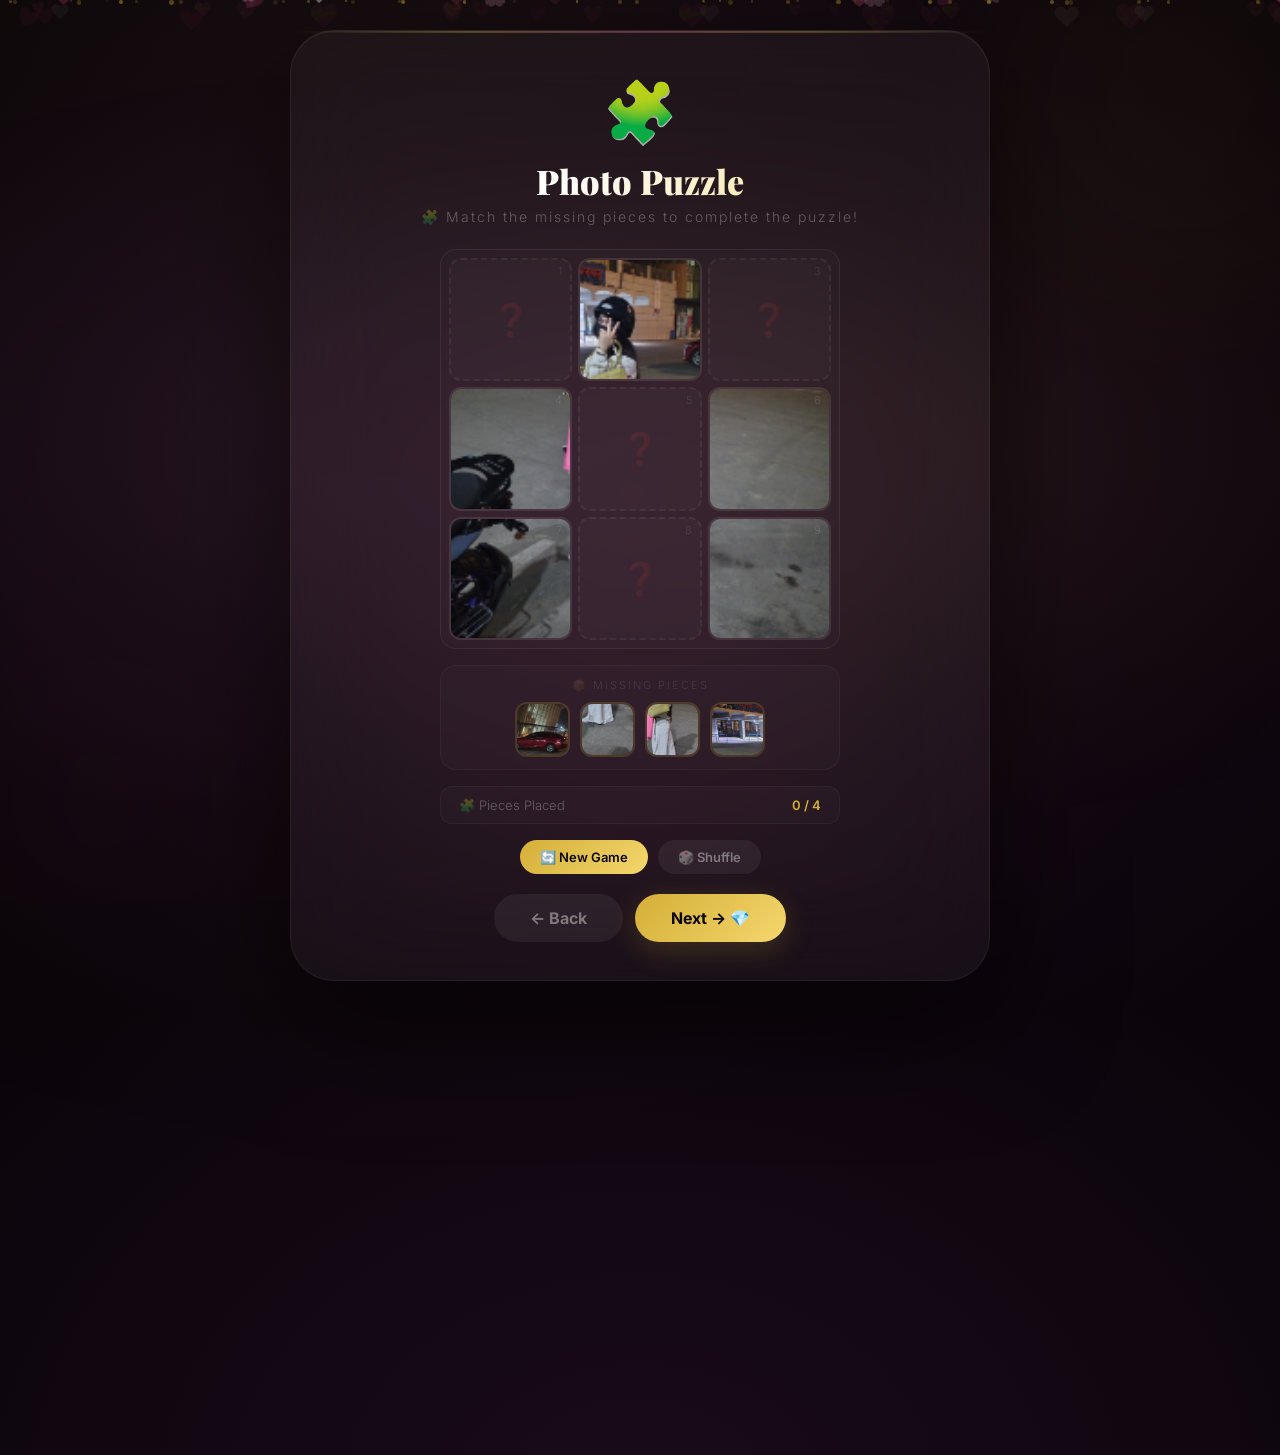
<file: puzzle.html>
<!DOCTYPE html>
<html lang="bn">
<head>
    <meta charset="UTF-8" />
    <meta name="viewport" content="width=device-width, initial-scale=1.0" />
    <title>🧩 Photo Puzzle</title>
    <link rel="stylesheet" href="style/main.css" />
    <link href="https://fonts.googleapis.com/css2?family=Playfair+Display:wght@400;600;700;900&family=Great+Vibes&family=Inter:wght@300;400;600;700;800;900&display=swap" rel="stylesheet" />
    <style>
        * {
            margin: 0;
            padding: 0;
            box-sizing: border-box;
        }

        :root {
            --gold: #D4AF37;
            --gold-light: #F5D76E;
            --gold-glow: rgba(212, 175, 55, 0.3);
            --pink: #FF6B9D;
            --dark: #0A050A;
        }

        body {
            font-family: 'Inter', sans-serif;
            background: radial-gradient(ellipse at 50% 50%, #1A0A1A 0%, #0A050A 100%);
            min-height: 100vh;
            display: flex;
            align-items: center;
            justify-content: center;
            position: relative;
            overflow-y: auto;
            padding: 20px;
        }

        body::-webkit-scrollbar { width: 6px; }
        body::-webkit-scrollbar-track { background: var(--dark); }
        body::-webkit-scrollbar-thumb { background: var(--gold); border-radius: 10px; }

        .animated-bg {
            position: fixed;
            inset: 0;
            z-index: 0;
            overflow: hidden;
        }
        .bg-gradient {
            position: absolute;
            inset: 0;
            background: radial-gradient(ellipse at 30% 50%, rgba(108, 59, 110, 0.15) 0%, transparent 60%), radial-gradient(ellipse at 70% 50%, rgba(212, 175, 55, 0.05) 0%, transparent 60%), radial-gradient(ellipse at 50% 100%, rgba(255, 107, 157, 0.05) 0%, transparent 50%);
            animation: gradientShift 10s ease-in-out infinite;
        }
        @keyframes gradientShift { 0%, 100% { opacity: 1; } 50% { opacity: 0.7; } }

        .bg-orb {
            position: absolute;
            border-radius: 50%;
            filter: blur(80px);
            opacity: 0.3;
            animation: orbFloat 8s ease-in-out infinite;
        }
        .orb1 { width: 400px; height: 400px; background: rgba(212, 175, 55, 0.1); top: -100px; right: -100px; }
        .orb2 { width: 300px; height: 300px; background: rgba(255, 107, 157, 0.08); bottom: -50px; left: -50px; animation-delay: 2s; }
        .orb3 { width: 200px; height: 200px; background: rgba(108, 59, 110, 0.1); top: 50%; left: 50%; transform: translate(-50%, -50%); animation-delay: 4s; }
        @keyframes orbFloat { 0%, 100% { transform: translate(0, 0) scale(1); } 33% { transform: translate(30px, -40px) scale(1.1); } 66% { transform: translate(-30px, 30px) scale(0.9); } }

        .love-rain {
            position: fixed;
            inset: 0;
            pointer-events: none;
            z-index: 0;
            overflow: hidden;
        }
        .love-rain .rain-drop {
            position: absolute;
            top: -20px;
            font-size: 16px;
            animation: rainFall linear infinite;
            opacity: 0.15;
        }
        @keyframes rainFall {
            0% { transform: translateY(0) rotate(0deg); opacity: 0.15; }
            100% { transform: translateY(110vh) rotate(720deg); opacity: 0; }
        }

        .floating-hearts {
            position: fixed;
            inset: 0;
            pointer-events: none;
            z-index: 1;
            overflow: hidden;
        }
        .heart-particle {
            position: absolute;
            font-size: 18px;
            animation: floatHeartLinear linear infinite;
            opacity: 0.04;
        }
        @keyframes floatHeartLinear {
            0% { transform: translateY(100vh) rotate(0deg); opacity: 0.04; }
            100% { transform: translateY(-10vh) rotate(720deg); opacity: 0; }
        }

        .sparkles-bg {
            position: fixed;
            inset: 0;
            pointer-events: none;
            z-index: 1;
            overflow: hidden;
        }
        .sparkle-dot {
            position: absolute;
            width: 3px;
            height: 3px;
            background: var(--gold);
            border-radius: 50%;
            animation: sparkleFloat linear infinite;
            opacity: 0;
            box-shadow: 0 0 6px var(--gold-glow);
        }
        @keyframes sparkleFloat {
            0% { transform: translateY(100vh) scale(0); opacity: 0; }
            10% { opacity: 0.8; transform: scale(1.5); }
            90% { opacity: 0.8; }
            100% { transform: translateY(-10vh) scale(0); opacity: 0; }
        }

        .puzzle-page {
            width: 100%;
            max-width: 720px;
            padding: 10px;
            position: relative;
            z-index: 2;
        }

        .puzzle-card {
            background: rgba(255, 255, 255, 0.04);
            backdrop-filter: blur(50px);
            -webkit-backdrop-filter: blur(50px);
            border: 1px solid rgba(255, 255, 255, 0.06);
            border-radius: 44px;
            padding: 44px 38px 38px;
            box-shadow: 0 40px 120px rgba(0, 0, 0, 0.7), inset 0 1px 0 rgba(255, 255, 255, 0.05);
            text-align: center;
            position: relative;
            overflow: visible;
            animation: slideUp 0.8s cubic-bezier(0.175, 0.885, 0.32, 1.275);
        }
        @keyframes slideUp {
            from { opacity: 0; transform: translateY(50px) scale(0.95); }
            to { opacity: 1; transform: translateY(0) scale(1); }
        }

        .card-glow {
            position: absolute;
            top: -50%;
            left: -50%;
            width: 200%;
            height: 200%;
            background: radial-gradient(circle at 30% 20%, rgba(212, 175, 55, 0.04) 0%, transparent 70%);
            animation: cardGlow 20s linear infinite;
            pointer-events: none;
        }
        @keyframes cardGlow { from { transform: rotate(0deg); } to { transform: rotate(360deg); } }

        .puzzle-card::after {
            content: '';
            position: absolute;
            top: 0;
            left: 0;
            right: 0;
            height: 2px;
            background: linear-gradient(90deg, transparent, var(--gold), var(--pink), var(--gold), transparent);
            opacity: 0.3;
            animation: borderGlow 3s ease-in-out infinite;
        }
        @keyframes borderGlow { 0%, 100% { opacity: 0.3; } 50% { opacity: 0.6; } }

        .puzzle-icon {
            font-size: 60px;
            display: block;
            margin-bottom: 10px;
            animation: iconBounce 2.5s ease-in-out infinite;
        }
        @keyframes iconBounce { 0%, 100% { transform: translateY(0) scale(1); } 50% { transform: translateY(-10px) scale(1.1); } }

        .puzzle-title {
            font-family: 'Playfair Display', serif;
            font-size: 34px;
            font-weight: 900;
            color: #FFFFFF;
            margin-bottom: 4px;
            background: linear-gradient(135deg, #FFFFFF 20%, var(--gold-light) 50%, var(--pink) 80%);
            -webkit-background-clip: text;
            -webkit-text-fill-color: transparent;
            background-size: 200% 200%;
            animation: titleShimmer 4s ease-in-out infinite;
        }
        @keyframes titleShimmer { 0%, 100% { background-position: 0% 50%; } 50% { background-position: 100% 50%; } }

        .puzzle-subtitle {
            color: rgba(255, 255, 255, 0.3);
            font-size: 14px;
            font-weight: 300;
            margin-bottom: 24px;
            letter-spacing: 2px;
        }

        .puzzle-container {
            display: flex;
            flex-direction: column;
            align-items: center;
            gap: 16px;
            margin-bottom: 20px;
        }

        .puzzle-grid {
            display: grid;
            grid-template-columns: repeat(3, 1fr);
            gap: 6px;
            width: 100%;
            max-width: 400px;
            aspect-ratio: 1;
            background: rgba(255, 255, 255, 0.02);
            border-radius: 16px;
            padding: 8px;
            border: 1px solid rgba(255, 255, 255, 0.06);
        }

        .puzzle-piece {
            aspect-ratio: 1;
            border-radius: 12px;
            display: flex;
            align-items: center;
            justify-content: center;
            font-size: 24px;
            font-weight: 700;
            color: #FFFFFF;
            cursor: pointer;
            transition: all 0.3s cubic-bezier(0.175, 0.885, 0.32, 1.275);
            border: 2px solid rgba(255, 255, 255, 0.06);
            background: rgba(255, 255, 255, 0.04);
            position: relative;
            user-select: none;
            overflow: hidden;
        }

        .puzzle-piece img {
            width: 100%;
            height: 100%;
            object-fit: cover;
            display: block;
        }

        .puzzle-piece .piece-number {
            position: absolute;
            top: 4px;
            right: 8px;
            font-size: 11px;
            color: rgba(255, 255, 255, 0.12);
            font-weight: 300;
        }

        .puzzle-piece:hover:not(.empty):not(.placed) {
            transform: scale(1.04);
            border-color: var(--gold);
            box-shadow: 0 4px 20px rgba(212, 175, 55, 0.15);
        }

        .puzzle-piece.empty {
            background: rgba(255, 255, 255, 0.02);
            border: 2px dashed rgba(255, 255, 255, 0.06);
            cursor: default;
        }

        .puzzle-piece.placed {
            border-color: #4CAF50;
            box-shadow: 0 0 20px rgba(76, 175, 80, 0.15);
            cursor: default;
        }

        .puzzle-piece .piece-emoji {
            font-size: 32px;
            opacity: 0.1;
        }

        .missing-pieces {
            display: flex;
            gap: 10px;
            flex-wrap: wrap;
            justify-content: center;
            padding: 12px 16px;
            background: rgba(255, 255, 255, 0.02);
            border-radius: 16px;
            border: 1px solid rgba(255, 255, 255, 0.04);
            min-height: 65px;
            width: 100%;
            max-width: 400px;
        }

        .missing-pieces .missing-label {
            width: 100%;
            color: rgba(255, 255, 255, 0.12);
            font-size: 11px;
            font-weight: 300;
            text-align: center;
            letter-spacing: 2px;
            text-transform: uppercase;
        }

        .missing-piece {
            width: 55px;
            height: 55px;
            border-radius: 12px;
            border: 2px solid rgba(212, 175, 55, 0.15);
            display: flex;
            align-items: center;
            justify-content: center;
            font-size: 18px;
            font-weight: 700;
            color: #FFFFFF;
            cursor: grab;
            transition: all 0.3s cubic-bezier(0.175, 0.885, 0.32, 1.275);
            background: rgba(212, 175, 55, 0.05);
            user-select: none;
            overflow: hidden;
        }

        .missing-piece img {
            width: 100%;
            height: 100%;
            object-fit: cover;
            display: block;
        }

        .missing-piece:hover {
            transform: scale(1.1);
            border-color: var(--gold);
            box-shadow: 0 4px 20px rgba(212, 175, 55, 0.2);
        }

        .missing-piece:active {
            cursor: grabbing;
            transform: scale(0.95);
        }

        .missing-piece.placed {
            display: none;
        }

        .missing-piece .piece-emoji {
            font-size: 20px;
            opacity: 0.2;
        }

        .game-status {
            display: flex;
            justify-content: space-between;
            align-items: center;
            padding: 10px 18px;
            background: rgba(255, 255, 255, 0.02);
            border-radius: 12px;
            border: 1px solid rgba(255, 255, 255, 0.04);
            width: 100%;
            max-width: 400px;
        }

        .game-status span {
            color: rgba(255, 255, 255, 0.3);
            font-size: 13px;
            font-weight: 300;
        }

        .game-status .status-value {
            color: var(--gold);
            font-weight: 600;
        }

        .game-status .status-value.win {
            color: #4CAF50;
        }

        .win-message {
            display: none;
            padding: 14px;
            background: rgba(76, 175, 80, 0.05);
            border-radius: 16px;
            border: 1px solid rgba(76, 175, 80, 0.1);
            color: #4CAF50;
            font-size: 17px;
            font-weight: 600;
            animation: fadeInUp 0.5s ease;
            width: 100%;
            max-width: 400px;
            text-align: center;
        }

        .win-message.show { display: block; }
        .win-message .win-emoji { font-size: 36px; display: block; margin-bottom: 4px; }

        .puzzle-controls {
            display: flex;
            gap: 10px;
            flex-wrap: wrap;
            justify-content: center;
            width: 100%;
            max-width: 400px;
        }

        .puzzle-controls button {
            padding: 9px 20px;
            border: none;
            border-radius: 50px;
            font-size: 13px;
            font-weight: 600;
            cursor: pointer;
            transition: all 0.3s ease;
            font-family: 'Inter', sans-serif;
            background: rgba(255, 255, 255, 0.06);
            color: rgba(255, 255, 255, 0.4);
        }

        .puzzle-controls button:hover {
            background: rgba(255, 255, 255, 0.12);
            color: #FFFFFF;
        }

        .puzzle-controls button.primary {
            background: linear-gradient(135deg, #D4AF37, #F5D76E);
            color: #0A050A;
        }

        .puzzle-controls button.primary:hover {
            transform: scale(1.05);
            box-shadow: 0 8px 30px rgba(212, 175, 55, 0.2);
        }

        .puzzle-footer {
            display: flex;
            justify-content: center;
            gap: 12px;
            flex-wrap: wrap;
            margin-top: 10px;
        }

        .nav-btn {
            padding: 14px 36px;
            border: none;
            border-radius: 50px;
            font-size: 16px;
            font-weight: 700;
            cursor: pointer;
            transition: all 0.3s ease;
            font-family: 'Inter', sans-serif;
            text-decoration: none;
            display: inline-block;
        }

        .nav-btn.primary {
            background: linear-gradient(135deg, #D4AF37, #F5D76E);
            color: #0A050A;
            box-shadow: 0 8px 30px rgba(212, 175, 55, 0.2);
        }

        .nav-btn.primary:hover {
            transform: scale(1.05);
            box-shadow: 0 12px 40px rgba(212, 175, 55, 0.3);
        }

        .nav-btn.secondary {
            background: rgba(255, 255, 255, 0.06);
            color: rgba(255, 255, 255, 0.4);
        }

        .nav-btn.secondary:hover {
            background: rgba(255, 255, 255, 0.12);
            color: #FFFFFF;
        }

        @media (max-width: 600px) {
            .puzzle-card { padding: 30px 20px 26px; border-radius: 32px; }
            .puzzle-title { font-size: 26px; }
            .puzzle-icon { font-size: 48px; }
            .puzzle-grid { max-width: 320px; gap: 4px; padding: 6px; }
            .missing-piece { width: 48px; height: 48px; }
            .missing-pieces { min-height: 55px; padding: 10px 12px; }
            .puzzle-controls button { padding: 7px 16px; font-size: 12px; }
            .nav-btn { padding: 12px 24px; font-size: 14px; }
        }

        @media (max-width: 400px) {
            .puzzle-grid { max-width: 260px; gap: 4px; padding: 4px; }
            .puzzle-piece { font-size: 18px; }
            .missing-piece { width: 40px; height: 40px; font-size: 14px; }
            .missing-pieces { gap: 6px; padding: 8px; }
        }

        #confettiContainer {
            position: fixed;
            inset: 0;
            pointer-events: none;
            z-index: 9999;
            overflow: hidden;
        }
        .confetti-piece {
            position: absolute;
            top: -10px;
            animation: confettiFall linear forwards;
        }
        @keyframes confettiFall {
            0% { transform: translateY(0) rotate(0deg); opacity: 1; }
            100% { transform: translateY(110vh) rotate(720deg); opacity: 0; }
        }
    </style>
</head>
<body>
    <!-- Love Rain -->
    <div class="love-rain" id="loveRain"></div>
    <div class="floating-hearts" id="heartsContainer"></div>
    <div class="sparkles-bg" id="sparklesBg"></div>
    <div class="animated-bg">
        <div class="bg-gradient"></div>
        <div class="bg-orb orb1"></div>
        <div class="bg-orb orb2"></div>
        <div class="bg-orb orb3"></div>
    </div>

    <div class="puzzle-page">
        <div class="puzzle-card">
            <div class="card-glow"></div>

            <span class="puzzle-icon">🧩</span>
            <h1 class="puzzle-title">Photo Puzzle</h1>
            <p class="puzzle-subtitle">🧩 Match the missing pieces to complete the puzzle!</p>

            <div class="puzzle-container">
                <div class="puzzle-grid" id="puzzleGrid"></div>

                <div class="missing-pieces" id="missingPieces">
                    <span class="missing-label">📦 Missing Pieces</span>
                </div>

                <div class="game-status">
                    <span>🧩 Pieces Placed</span>
                    <span class="status-value" id="placedCount">0 / 4</span>
                </div>

                <div class="win-message" id="winMessage">
                    <span class="win-emoji">🎉</span>
                    You completed the puzzle! 💕
                </div>

                <div class="puzzle-controls">
                    <button class="primary" onclick="resetGame()">🔄 New Game</button>
                    <button onclick="shufflePieces()">🎲 Shuffle</button>
                </div>
            </div>

            <div class="puzzle-footer">
                <a href="dashboard.html" class="nav-btn secondary">← Back</a>
                <a href="final.html" class="nav-btn primary">Next → 💎</a>
            </div>

        </div>
    </div>

    <div id="confettiContainer"></div>

    <script src="js/puzzle.js"></script>
</body>
</html>
</file>
<file: style/main.css>
/* ============================================
   MAIN STYLES - Global
   ============================================ */

* {
    margin: 0;
    padding: 0;
    box-sizing: border-box;
}

:root {
    --gold: #D4AF37;
    --gold-light: #F5D76E;
    --gold-glow: rgba(212, 175, 55, 0.3);
    --pink: #FF6B9D;
    --dark: #0A050A;
    --glass: rgba(255, 255, 255, 0.06);
}

html {
    scroll-behavior: smooth;
}

body {
    font-family: 'Inter', sans-serif;
    background: radial-gradient(ellipse at 50% 50%, #1A0A1A 0%, #0A050A 100%);
    min-height: 100vh;
    color: #FFFFFF;
    overflow-x: hidden;
}

/* Scrollbar */
::-webkit-scrollbar {
    width: 6px;
}
::-webkit-scrollbar-track {
    background: var(--dark);
}
::-webkit-scrollbar-thumb {
    background: var(--gold);
    border-radius: 10px;
}
::-webkit-scrollbar-thumb:hover {
    background: var(--gold-light);
}

/* Confetti Container */
#confettiContainer {
    position: fixed;
    inset: 0;
    pointer-events: none;
    z-index: 9999;
    overflow: hidden;
}

.confetti-piece {
    position: absolute;
    top: -10px;
    animation: confettiFall linear forwards;
}

@keyframes confettiFall {
    0% { transform: translateY(0) rotate(0deg); opacity: 1; }
    100% { transform: translateY(110vh) rotate(720deg); opacity: 0; }
}

/* Floating Hearts Background */
.floating-hearts {
    position: fixed;
    inset: 0;
    pointer-events: none;
    z-index: 0;
    overflow: hidden;
}

.heart-particle {
    position: absolute;
    font-size: 18px;
    animation: floatHeartLinear linear infinite;
    opacity: 0.06;
}

@keyframes floatHeartLinear {
    0% { transform: translateY(100vh) rotate(0deg); opacity: 0.06; }
    100% { transform: translateY(-10vh) rotate(720deg); opacity: 0; }
}

/* Animations */
@keyframes fadeInUp {
    from { opacity: 0; transform: translateY(30px); }
    to { opacity: 1; transform: translateY(0); }
}

@keyframes pulse {
    0%, 100% { transform: scale(1); }
    50% { transform: scale(1.05); }
}

.animate-pulse {
    animation: pulse 2s ease-in-out infinite;
}

@keyframes shimmer {
    0%, 100% { background-position: 0% 50%; }
    50% { background-position: 100% 50%; }
}

@keyframes float {
    0%, 100% { transform: translateY(0); }
    50% { transform: translateY(-10px); }
}
</file>
<file: style/lock.css>
/* ============================================
   LOCK SCREEN STYLES
   ============================================ */

.lock-container {
    width: 100%;
    max-width: 520px;
    padding: 20px;
    position: relative;
    z-index: 2;
    animation: fadeInUp 0.8s ease-out;
}

.lock-card {
    background: rgba(255, 255, 255, 0.06);
    backdrop-filter: blur(30px);
    -webkit-backdrop-filter: blur(30px);
    border: 1px solid rgba(255, 255, 255, 0.08);
    border-radius: 40px;
    padding: 48px 40px 40px;
    box-shadow: 
        0 30px 80px rgba(0, 0, 0, 0.6),
        inset 0 1px 0 rgba(255, 255, 255, 0.05);
    text-align: center;
    position: relative;
    overflow: hidden;
}

.lock-card::before {
    content: '';
    position: absolute;
    top: -50%;
    left: -50%;
    width: 200%;
    height: 200%;
    background: radial-gradient(circle at 30% 20%, rgba(212, 175, 55, 0.05) 0%, transparent 70%);
    animation: rotateGlow 20s linear infinite;
    pointer-events: none;
}

@keyframes rotateGlow {
    from { transform: rotate(0deg); }
    to { transform: rotate(360deg); }
}

.lock-card::after {
    content: '';
    position: absolute;
    top: 0;
    left: 0;
    right: 0;
    height: 2px;
    background: linear-gradient(90deg, transparent, var(--gold), var(--pink), var(--gold), transparent);
    opacity: 0.3;
}

.lock-icon {
    font-size: 60px;
    display: block;
    margin-bottom: 16px;
    animation: float 3s ease-in-out infinite;
}

.lock-title {
    font-family: 'Playfair Display', serif;
    font-size: 30px;
    font-weight: 700;
    color: #FFFFFF;
    margin-bottom: 8px;
    letter-spacing: -0.5px;
    background: linear-gradient(135deg, #FFFFFF, var(--gold-light));
    -webkit-background-clip: text;
    -webkit-text-fill-color: transparent;
}

.lock-subtitle {
    color: rgba(255, 255, 255, 0.4);
    font-size: 14px;
    font-weight: 300;
    margin-bottom: 30px;
    letter-spacing: 1px;
}

.question-box {
    background: rgba(255, 255, 255, 0.04);
    border-radius: 24px;
    padding: 24px 20px;
    border: 1px solid rgba(255, 255, 255, 0.06);
}

.question-text {
    color: rgba(255, 255, 255, 0.8);
    font-size: 15px;
    font-weight: 400;
    line-height: 1.6;
    margin-bottom: 16px;
}

#questionDisplay {
    color: var(--gold-light);
    font-weight: 600;
}

#answerInput {
    width: 100%;
    padding: 14px 18px;
    border-radius: 14px;
    border: 2px solid rgba(255, 255, 255, 0.08);
    background: rgba(255, 255, 255, 0.04);
    color: #FFFFFF;
    font-size: 15px;
    font-family: 'Inter', sans-serif;
    transition: all 0.3s ease;
    outline: none;
}

#answerInput::placeholder {
    color: rgba(255, 255, 255, 0.2);
}

#answerInput:focus {
    border-color: var(--gold);
    background: rgba(255, 255, 255, 0.08);
    box-shadow: 0 0 0 4px rgba(212, 175, 55, 0.1);
}

#unlockBtn {
    width: 100%;
    margin-top: 12px;
    padding: 14px;
    border: none;
    border-radius: 14px;
    background: linear-gradient(135deg, var(--gold), var(--gold-light));
    color: #0A050A;
    font-size: 16px;
    font-weight: 600;
    font-family: 'Inter', sans-serif;
    cursor: pointer;
    transition: all 0.3s ease;
    position: relative;
    overflow: hidden;
}

#unlockBtn::before {
    content: '';
    position: absolute;
    inset: 0;
    background: linear-gradient(135deg, var(--gold-light), var(--pink));
    opacity: 0;
    transition: opacity 0.3s ease;
}

#unlockBtn:hover::before {
    opacity: 1;
}

#unlockBtn:hover {
    transform: translateY(-2px);
    box-shadow: 0 12px 30px rgba(212, 175, 55, 0.3);
}

#unlockBtn:active {
    transform: scale(0.97);
}

#unlockBtn:disabled {
    opacity: 0.6;
    cursor: not-allowed;
}

.error-message {
    color: #FF6B6B;
    font-size: 13px;
    margin-top: 10px;
    min-height: 20px;
    transition: all 0.3s ease;
}

.error-message.success {
    color: #4CAF50;
}

.hint-box {
    margin-top: 16px;
    padding: 12px 16px;
    background: rgba(255, 255, 255, 0.02);
    border-radius: 12px;
    border: 1px dashed rgba(255, 255, 255, 0.06);
}

.hint-box p {
    color: rgba(255, 255, 255, 0.3);
    font-size: 13px;
    font-weight: 300;
}

#hintText {
    color: rgba(255, 255, 255, 0.5);
    font-style: italic;
}

.lock-footer {
    margin-top: 20px;
    color: rgba(255, 255, 255, 0.1);
    font-size: 12px;
    font-weight: 300;
}

.lock-footer .footer-heart {
    color: var(--pink);
    display: inline-block;
    animation: heartbeat 1.5s ease-in-out infinite;
}

@keyframes heartbeat {
    0%, 100% { transform: scale(1); }
    14% { transform: scale(1.3); }
    28% { transform: scale(1); }
    42% { transform: scale(1.3); }
    70% { transform: scale(1); }
}

/* Shake Animation */
.shake-input {
    animation: shakeInput 0.5s ease-in-out;
}

@keyframes shakeInput {
    0%, 100% { transform: translateX(0); }
    20% { transform: translateX(-8px); }
    40% { transform: translateX(8px); }
    60% { transform: translateX(-8px); }
    80% { transform: translateX(8px); }
}

/* Responsive */
@media (max-width: 480px) {
    .lock-card {
        padding: 32px 20px 28px;
        border-radius: 28px;
    }
    .lock-title {
        font-size: 24px;
    }
    .lock-icon {
        font-size: 48px;
    }
    .question-box {
        padding: 18px 14px;
    }
    #answerInput {
        padding: 12px 14px;
        font-size: 14px;
    }
    #unlockBtn {
        padding: 12px;
        font-size: 14px;
    }
}
</file>
<file: style/dashboard.css>
/* ============================================
   DASHBOARD STYLES
   ============================================ */

.navbar {
    position: fixed;
    top: 0;
    left: 0;
    right: 0;
    z-index: 1000;
    background: rgba(10, 5, 10, 0.92);
    backdrop-filter: blur(30px);
    border-bottom: 1px solid rgba(255, 255, 255, 0.04);
    padding: 0 24px;
    height: 65px;
    display: flex;
    align-items: center;
}

.nav-container {
    max-width: 1200px;
    margin: 0 auto;
    display: flex;
    justify-content: space-between;
    align-items: center;
    width: 100%;
}

.nav-logo {
    color: #FFFFFF;
    font-weight: 700;
    font-size: 15px;
    text-decoration: none;
    transition: all 0.3s ease;
}

.nav-logo:hover {
    color: var(--gold);
}

.nav-status {
    color: rgba(255, 255, 255, 0.3);
    font-size: 13px;
    font-weight: 300;
    padding: 6px 16px;
    border-radius: 50px;
    background: rgba(255, 255, 255, 0.04);
    border: 1px solid rgba(255, 255, 255, 0.04);
}

.hero {
    min-height: 40vh;
    display: flex;
    align-items: center;
    justify-content: center;
    padding: 100px 24px 30px;
    position: relative;
    overflow: hidden;
    background: radial-gradient(ellipse at 50% 0%, rgba(108, 59, 110, 0.1) 0%, transparent 70%);
}

.hero-content {
    max-width: 800px;
    text-align: center;
    position: relative;
    z-index: 2;
}

.hero-badge {
    display: inline-block;
    padding: 10px 28px;
    border-radius: 50px;
    background: rgba(212, 175, 55, 0.1);
    border: 1px solid rgba(212, 175, 55, 0.15);
    color: var(--gold);
    font-size: 13px;
    font-weight: 600;
    text-transform: uppercase;
    letter-spacing: 3px;
    margin-bottom: 20px;
}

.hero-title {
    font-family: 'Playfair Display', serif;
    font-size: clamp(40px, 8vw, 65px);
    font-weight: 900;
    color: #FFFFFF;
    line-height: 1.1;
    margin-bottom: 12px;
}

.hero-name {
    background: linear-gradient(135deg, var(--gold), #F5D76E, #FF6B9D, var(--gold));
    background-size: 300% 300%;
    -webkit-background-clip: text;
    -webkit-text-fill-color: transparent;
    animation: shimmer 4s ease-in-out infinite;
}

@keyframes shimmer {
    0%, 100% { background-position: 0% 50%; }
    50% { background-position: 100% 50%; }
}

.hero-subtitle {
    color: rgba(255, 255, 255, 0.5);
    font-size: clamp(16px, 1.5vw, 20px);
    font-weight: 300;
    line-height: 1.8;
    max-width: 600px;
    margin: 0 auto;
}

.hero-decoration {
    position: absolute;
    inset: 0;
    pointer-events: none;
    overflow: hidden;
}

.floating-circle {
    position: absolute;
    border-radius: 50%;
    background: rgba(212, 175, 55, 0.04);
    animation: floatCircle 8s ease-in-out infinite;
}

.floating-circle:nth-child(1) {
    width: 300px;
    height: 300px;
    top: -100px;
    right: -100px;
}

.floating-circle:nth-child(2) {
    width: 200px;
    height: 200px;
    bottom: -60px;
    left: -60px;
    animation-delay: 2s;
}

.floating-circle:nth-child(3) {
    width: 150px;
    height: 150px;
    top: 50%;
    left: 50%;
    transform: translate(-50%, -50%);
    animation-delay: 4s;
}

@keyframes floatCircle {
    0%, 100% { transform: translate(0, 0) scale(1); }
    33% { transform: translate(20px, -30px) scale(1.1); }
    66% { transform: translate(-20px, 20px) scale(0.9); }
}

.sparkles {
    position: absolute;
    inset: 0;
    pointer-events: none;
    overflow: hidden;
}

.sparkle {
    position: absolute;
    width: 4px;
    height: 4px;
    background: var(--gold);
    border-radius: 50%;
    animation: sparkleAnim 3s ease-in-out infinite;
    box-shadow: 0 0 15px var(--gold-glow);
}

@keyframes sparkleAnim {
    0%, 100% { opacity: 0; transform: scale(0); }
    50% { opacity: 1; transform: scale(1); }
}

.buttons-section {
    padding: 30px 24px 80px;
    max-width: 1200px;
    margin: 0 auto;
}

.section-header {
    text-align: center;
    margin-bottom: 40px;
}

.section-header h2 {
    font-family: 'Playfair Display', serif;
    font-size: 36px;
    color: #FFFFFF;
    margin-bottom: 8px;
}

.section-header p {
    color: rgba(255, 255, 255, 0.3);
    font-size: 16px;
    font-weight: 300;
}

.buttons-grid {
    display: grid;
    grid-template-columns: repeat(4, 1fr);
    gap: 20px;
}

.btn-card {
    background: rgba(255, 255, 255, 0.03);
    border: 1px solid rgba(255, 255, 255, 0.06);
    border-radius: 24px;
    padding: 30px 20px;
    text-align: center;
    text-decoration: none;
    transition: all 0.4s cubic-bezier(0.175, 0.885, 0.32, 1.275);
    position: relative;
    overflow: hidden;
    cursor: pointer;
    display: block;
}

.btn-card::before {
    content: '';
    position: absolute;
    inset: 0;
    background: radial-gradient(circle at 50% 50%, rgba(212, 175, 55, 0.05), transparent);
    opacity: 0;
    transition: opacity 0.4s ease;
}

.btn-card:hover::before {
    opacity: 1;
}

.btn-card:hover {
    transform: translateY(-8px) scale(1.02);
    border-color: rgba(212, 175, 55, 0.2);
    box-shadow: 0 20px 60px rgba(0, 0, 0, 0.4);
}

.btn-card .btn-icon {
    font-size: 48px;
    display: block;
    margin-bottom: 12px;
    transition: transform 0.4s ease;
}

.btn-card:hover .btn-icon {
    transform: scale(1.1) rotate(-5deg);
}

.btn-card h3 {
    color: #FFFFFF;
    font-size: 18px;
    font-weight: 600;
    margin-bottom: 4px;
}

.btn-card p {
    color: rgba(255, 255, 255, 0.3);
    font-size: 13px;
    font-weight: 300;
    margin-bottom: 12px;
}

.btn-card .btn-arrow {
    display: inline-block;
    color: var(--gold);
    font-size: 20px;
    transition: all 0.3s ease;
    opacity: 0;
    transform: translateX(-10px);
}

.btn-card:hover .btn-arrow {
    opacity: 1;
    transform: translateX(0);
}

.btn-card.special {
    background: linear-gradient(135deg, rgba(212, 175, 55, 0.05), rgba(255, 107, 157, 0.05));
    border-color: rgba(212, 175, 55, 0.1);
}

.btn-card.special:hover {
    border-color: var(--gold);
    box-shadow: 0 20px 60px rgba(212, 175, 55, 0.15);
}

.footer {
    padding: 40px 24px;
    text-align: center;
    border-top: 1px solid rgba(255, 255, 255, 0.03);
}

.footer-content p {
    color: rgba(255, 255, 255, 0.1);
    font-size: 14px;
    font-weight: 300;
}

.footer-heart {
    color: #FF6B9D;
    display: inline-block;
    animation: heartbeat 1.5s ease-in-out infinite;
}

@keyframes heartbeat {
    0%, 100% { transform: scale(1); }
    14% { transform: scale(1.3); }
    28% { transform: scale(1); }
    42% { transform: scale(1.3); }
    70% { transform: scale(1); }
}

.footer-date {
    margin-top: 6px;
    font-size: 16px !important;
    color: rgba(255, 255, 255, 0.08) !important;
}

@media (max-width: 1024px) {
    .buttons-grid {
        grid-template-columns: repeat(2, 1fr);
    }
}

@media (max-width: 480px) {
    .buttons-grid {
        grid-template-columns: 1fr;
        max-width: 320px;
        margin: 0 auto;
    }
    .btn-card {
        padding: 24px 16px;
    }
    .section-header h2 {
        font-size: 28px;
    }
    .btn-card .btn-icon {
        font-size: 36px;
    }
}
</file>
